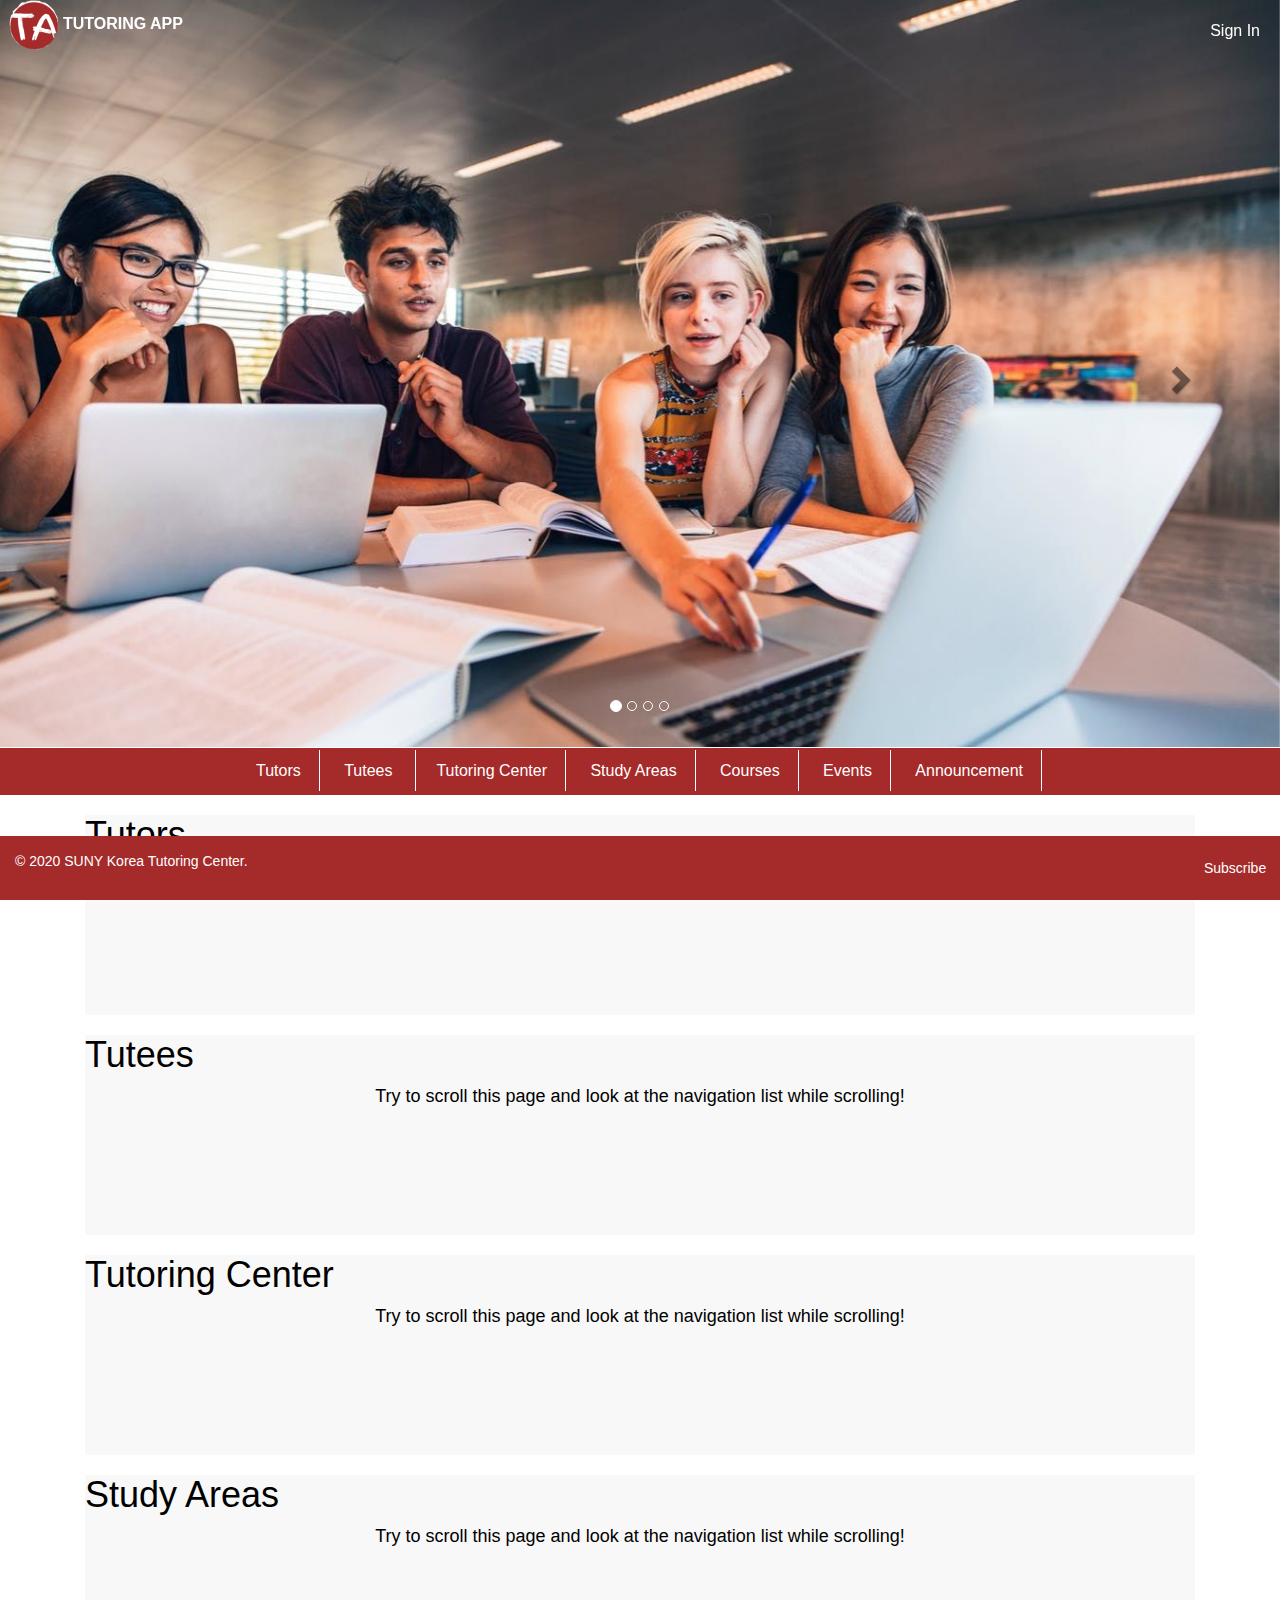
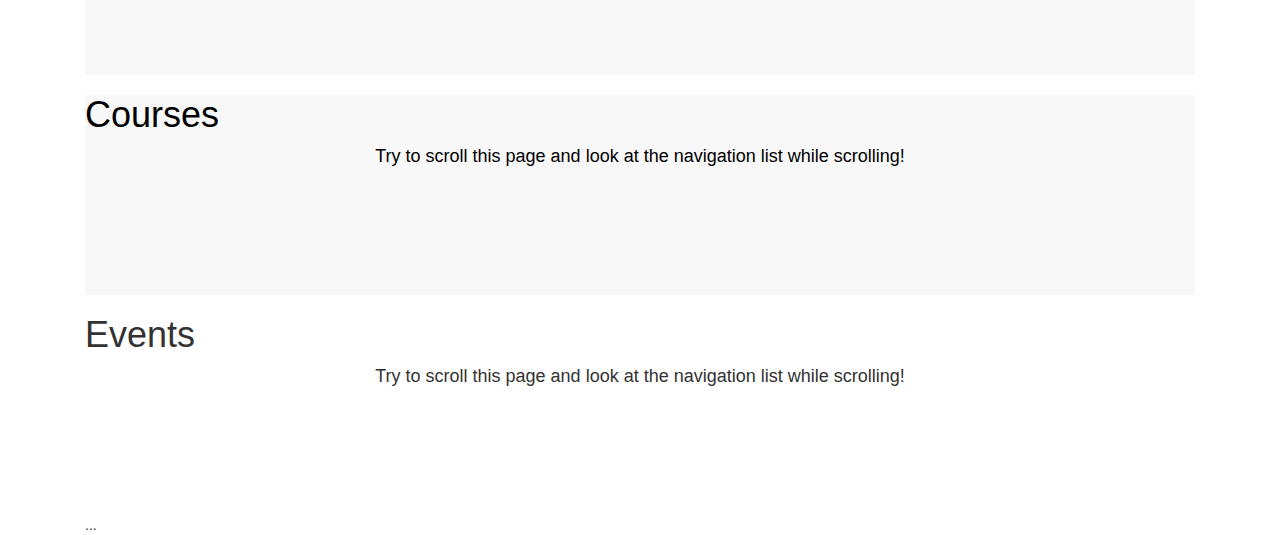
<file: User Research/Initial Prototype/index.html>
<html>

<head>

  <!-- Latest compiled and minified CSS -->
  <link rel="stylesheet" href="https://maxcdn.bootstrapcdn.com/bootstrap/3.4.1/css/bootstrap.min.css">

  <!-- jQuery library -->
  <script src="https://ajax.googleapis.com/ajax/libs/jquery/3.4.1/jquery.min.js"></script>

  <!-- Latest compiled JavaScript -->
  <script src="https://maxcdn.bootstrapcdn.com/bootstrap/3.4.1/js/bootstrap.min.js"></script>

  <link rel="stylesheet" href="index.css">


</head>
<!-- #e1b382 -->
<body style="background:white;">
<div class=container-fluid>
  <div id="myCarousel" class="carousel slide" data-ride="carousel" data-interval="5000" >
    <!-- Indicators -->
    <ol class="carousel-indicators">
      <li data-target="#myCarousel" data-slide-to="0" class="active"></li>
      <li data-target="#myCarousel" data-slide-to="1"></li>
      <li data-target="#myCarousel" data-slide-to="2"></li>
      <li data-target="#myCarousel" data-slide-to="3"></li>
    </ol>

    <!-- Wrapper for slides -->
    <div class="carousel-inner" role="listbox" style="width:100%;height:83%;" >

      <div class="item active">
        <img src="images/study2.jpg" alt="Students studying" width="100%">
      </div>

      <div class="item">
        <img src="images/study1.jpg" alt="Students studying"  width="100%">
      </div>

      <div class="item">
        <img src="images/study3.jpg" alt="Students studying"  width="100%">
      </div>

      <div class="item">
        <img src="images/study4.jpg" alt="Students studying"  width="100%">
      </div>

      <a class="left carousel-control" href="#myCarousel" role="button" data-slide="prev" style="visibility: hidden;">
        <span class="glyphicon glyphicon-chevron-left" aria-hidden="true" style="color:black;visibility:visible;" ></span>
        <span class="sr-only">Previous</span>
      </a>

      <a class="right carousel-control" href="#myCarousel" role="button" data-slide="next" style="visibility: hidden;">
        <span class="glyphicon glyphicon-chevron-right" aria-hidden="true" style="color:black;visibility:visible;" ></span>
        <span class="sr-only">Next</span>
      </a>
    </div>

</div>
</div>
    <div id="navigation">
      <a href="#" id="linkref" style="margin:5px;margin-right:0px;padding:0px;"><img src="images/log.png" width="50px" height="50px" /></a>
      <a href="#" id="linkref" style="color:white;margin:5px;margin-left:0px;font-size:16px;padding:0px;" ><b>TUTORING APP</b></a>
    <a href="sign_in.html" id="linkButton"> Sign In </a>
      </div>


    <nav class="nav" id="nav_add" data-spy="affix" data-offset-top="530">
     <a href="#tutors" id="linkref2"> Tutors</a>
    <a href="#tutees" id="linkref2"> Tutees </a>
    <a href="#tutoringCenter" id="linkref2"> Tutoring Center</a>
    <a href="study_areas" id="linkref2"> Study Areas</a>
    <a href="#courses" id="linkref2"> Courses</a>
    <a href="events" id="linkref2"> Events</a>
    <a href="announcement" id="linkref2"> Announcement</a>
      </nav>








<div name="class=container-fluid">

    <div id="container"  data-spy="scroll" data-target="#myScrollspy" data-offset="20">
      <div class="container">
        <div class="col-sm-12">
          <div id="tutors">
            <h1>Tutors</h1>
            <p>Try to scroll this page and look at the navigation list while scrolling!</p>
          </div>
          <div id="tutees">
            <h1>Tutees</h1>
            <p>Try to scroll this page and look at the navigation list while scrolling!</p>
          </div>
          <div id="tutoringCenter">
            <h1>Tutoring Center</h1>
            <p>Try to scroll this page and look at the navigation list while scrolling!</p>
          </div>
          <div id="study_areas">
            <h1>Study Areas</h1>
            <p>Try to scroll this page and look at the navigation list while scrolling!</p>
          </div>
          <div id="courses">
            <h1>Courses</h1>
            <p>Try to scroll this page and look at the navigation list while scrolling!</p>
          </div>
          <div id="events">
            <h1>Events</h1>
            <p>Try to scroll this page and look at the navigation list while scrolling!</p>
          </div>
          ...
        </div>
      </div>
    </div>





</div>

<!-- Footer -------------------------------- -->
<nav class="navbar-wrapper navbar-default navbar-fixed-bottom" >
  <div class="container-fluid" style="background-color:brown;">
    <p class="navbar-text pull-left" style="color:white;">&copy; 2020 SUNY Korea Tutoring Center.</p>
    <a href="#" class="btn navbar-btn btn-danger pull-right">Subscribe</a>
  </div>
</nav>
  </body>

  </html>
</file>
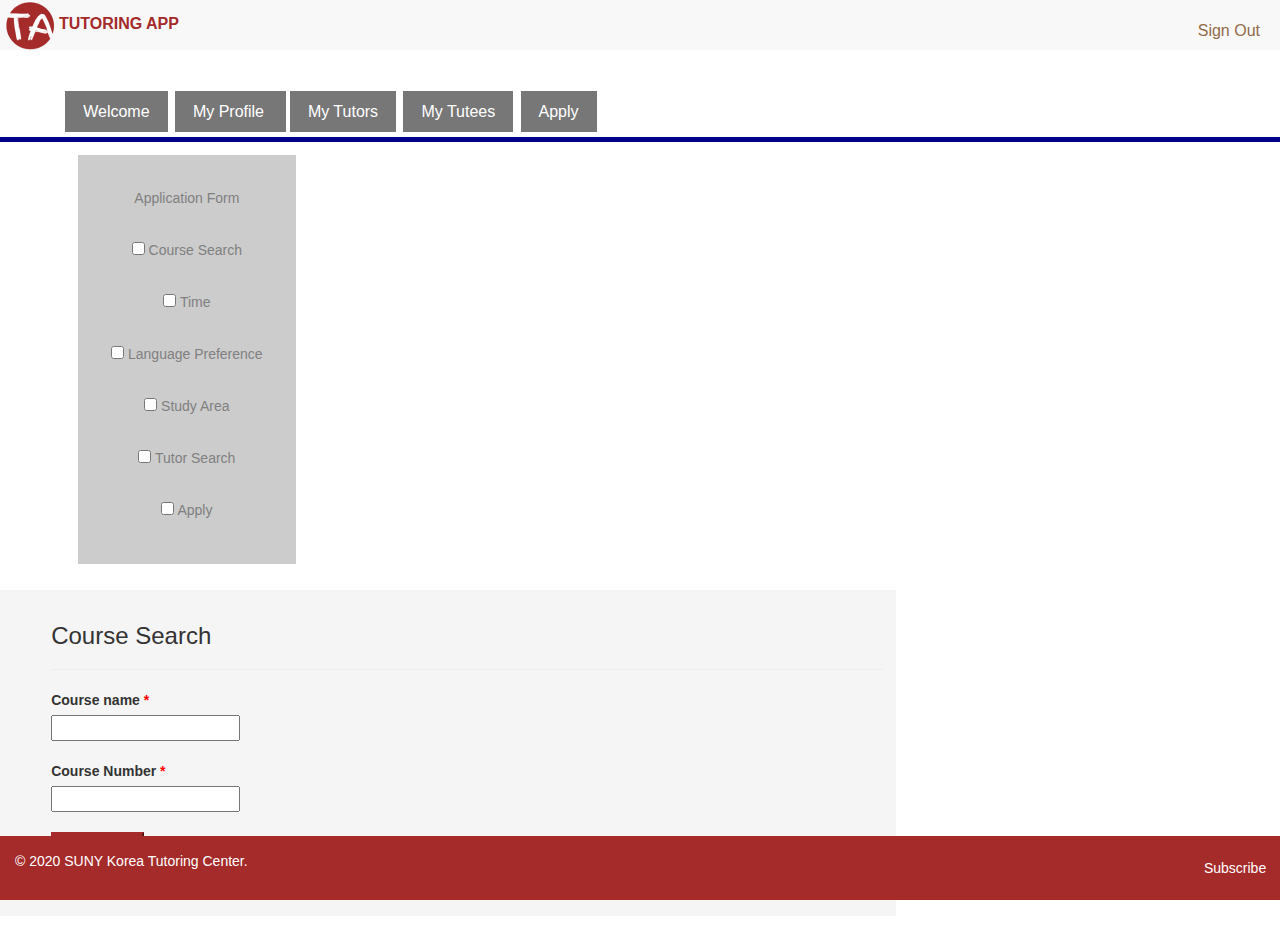
<file: User Research/Initial Prototype/Application.html>
<html>

<head>

  <!-- Latest compiled and minified CSS -->
  <link rel="stylesheet" href="https://maxcdn.bootstrapcdn.com/bootstrap/3.4.1/css/bootstrap.min.css">

  <!-- jQuery library -->
  <script src="https://ajax.googleapis.com/ajax/libs/jquery/3.4.1/jquery.min.js"></script>

  <!-- Latest compiled JavaScript -->
  <script src="https://maxcdn.bootstrapcdn.com/bootstrap/3.4.1/js/bootstrap.min.js"></script>

  <link rel="stylesheet" href="https://cdnjs.cloudflare.com/ajax/libs/font-awesome/4.7.0/css/font-awesome.min.css">

  <link rel="stylesheet" href="index.css">


</head>
<!-- #e1b382 -->
<body style="background:white;">

    <div style="border-bottom: solid 5px darkblue;padding-bottom:1%;">

    <div style="background:#F8F8F8;">
      <a href="#" id="linkref" style="margin:5px;margin-right:0px;padding:0px;"><img src="images/log.png" width="50px" height="50px" /></a>
      <a href="#" id="linkref" style="color:brown;margin:5px;margin-left:0px;font-size:16px;padding:0px;" ><b>TUTORING APP</b></a>
     <a href="sign_in.html" id="linkButton" style="color:#936A4A;" > Sign Out </a>
      </div>

      <div style="margin-top:4%;">
        <div class="nava" >

         <a href="#tutors" id="linkref4"> Welcome</a>
         <a href="#tutees" id="linkref4"> My Profile </a>
         <a href="#tutoringCenter" id="linkref4"> My Tutors</a>
         <a href="study_areas" id="linkref4"> My Tutees</a>
         <a href="#courses" id="linkref4">Apply</a>
          </div>

        </div>
</div>

<div class="content">
<div class="pane">
  <br>
  <p><a href="#courses" id="linkref3">Application Form</a></p>
  <br>
  <p><a onclick="display('1')" id="linkref3"><input type="checkbox" onclick="return false;" id="courseSearch"> Course Search</a></p>
  <br>
  <p><a onclick="display('2')" href="#courses" id="linkref3"><input type="checkbox" onclick="return false;" id="time"> Time</a></p>
  <br>
  <p><a onclick="display('3')" href="#courses" id="linkref3"><input type="checkbox" onclick="return false;" id="langPreference"> Language Preference</a></p>
  <br>
  <p><a onclick="display('4')" href="#courses" id="linkref3"><input type="checkbox" onclick="return false;" id="studyArea"> Study Area</a></p>
  <br>
  <p><a onclick="display('5')" href="#courses" id="linkref3"><input type="checkbox" onclick="return false;" id="tutorSearch"> Tutor Search</a></p>
  <br>
  <p><a onclick="display('6')" href="#courses" id="linkref3"><input type="checkbox" onclick="return false;" id="apply"> Apply</a></p>
  <br>
</div>

<div class="main" id="main_id">

  <div id="1" style="display:block;">
   <h3> Course Search</h3>
   <hr>
   <form>
   <label for="courses"> Course name <span style="color:red;">* </label>
   <br>
   <input type="text" list="courses" name="getcourse" pattern="AMS|CSE|PHY|BUS|WRT" autocomplete="off">
   <datalist id="courses" >
    <option value="AMS">
    <option value="CSE">
    <option value="PHY">
    <option value="BUS">
    <option value="WRT">
   </datalist>
   <br>
    <br>
   <label for="coursesnum"> Course Number <span style="color:red;">* </label>
   <br>
   <input list="coursesNumber"  name="courseNum" autocomplete="off">
   <datalist id="coursesNumber" >
   </datalist>
   <br> <br>
   <input type="submit" value="Continue" style="color:white;background-color:brown;padding:
                 2%;border-color:brown;" onclick="checkInput(); return false;">
      <div class="loader" id="loading" style="display:none;"></div>
   </form>
  </div>


    <div id="2" style="display:none;">
      <h3> Time</h3>
      <hr>
      <form>
        <div id="moreTime">
        <label for="times">Choose a day:<span style="color:red;"> * </label><br>
          <input type="text" list="days" name="getdays"  autocomplete="off">
          <datalist id="days" >
           <option value="Monday">
           <option value="Tuesday">
           <option value="Wednesday">
           <option value="Thursday">
           <option value="Friday">
           <option value="Saturday">
           <option value="Sunday">
          </datalist>
        <br>
        <br>
        <label for="start"> Start time: <span style="color:red;">* </label>
        <br>
        <input type="time" id="startTime" name="startTime"><br><br>
        <label for="end"> End time: <span style="color:red;">* </label>
        <br>
        <input type="time" id="endTime" name="endTime"><br><br>
       <button onclick="addTime(); return false;" id="timeButton"
             style="color:white;background-color:brown;padding:
                     2%;border-color:brown;"> <span class="glyphicon glyphicon-plus"></span>Add Time </button><br><br>

      <button onclick="checkInput_2(); return false;"
                           style="color:white;background-color:brown;padding:
                                   2%;border-color:brown;">Continue</button>
        <br><div id="10"></div>
      </div>
        <div class="loader" id="loading_2" style="display:none;"></div>
       </form>






    </div>
    <div id="3" style="display:none;">
      <h3> Language Preference</h3>
      <hr>
      <form>
        <label for="languages">Primary Language Preference: </label><br>
          <input type="text" list="lang" name="getlangs"  autocomplete="off">
          <datalist id="lang" >
           <option value="English">
           <option value="Spanish">
           <option value="French">
           <option value="Chinese">
           <option value="Japanese">
           <option value="Korean">
           <option value="Italian">
          </datalist>
        <br><br>
        <label for="languages">Secondary Language Preference: </label><br>
          <input type="text" list="lang" name="getlangs"  autocomplete="off">
          <datalist id="lang" >
           <option value="English">
           <option value="Spanish">
           <option value="French">
           <option value="Chinese">
           <option value="Japanese">
           <option value="Korean">
           <option value="Italian">
          </datalist>
        <br><br>
        <button onclick="checkInput_3(); return false;"
              style="color:white;background-color:brown;padding:
                      2%;border-color:brown;">Continue</button>
        <div class="loader" id="loading_3" style="display:none;"></div>
     </form>
   </div>



   <div id="4" style="display:none;">
     <h3>Study Area</h3>
     <hr>
     <form>
       <label for="places">Choose a study area:</label><br>
         <input type="text" list="area" name="getstudyarea"  autocomplete="off">
         <datalist id="area" >
          <option value="Library">
          <option value="Student Lounge">
          <option value="Coffee Shop">
          <option value="Park">
          <option value="My room">
         </datalist>
      <br><br>
     <button onclick="checkInput_4(); return false;"
           style="color:white;background-color:brown;padding:
                   2%;border-color:brown;">Continue</button>
     <div class="loader" id="loading_4" style="display:none;"></div>
     </form>
   </div>



   <div id="5" style="display:none;">
     <h3>Tutor Search</h3>
     <hr>
     <h4> List of tutors that match your preference </h4>
     <button onclick="checkInput_5(); return false;"
           style="color:white;background-color:brown;padding:
                   2%;border-color:brown;">Continue</button>
     <div class="loader" id="loading_5" style="display:none;"></div>
   </div>

   <div id="6" style="display:none;">
     <h3>Apply</h3>
     <hr>
     <button onclick="checkInput_6(); return false;"
           style="color:white;background-color:brown;padding:
                   2%;border-color:brown;">Continue</button>
     <div class="loader" id="loading_6" style="display:none;"></div>
   </div>


 


</div>
</div>










  <!-- Footer -------------------------------- -->
  <nav class="navbar-wrapper navbar-default navbar-fixed-bottom" >
    <div class="container-fluid" style="background-color:brown;">
      <p class="navbar-text pull-left" style="color:white;">&copy; 2020 SUNY Korea Tutoring Center.</p>
      <a href="#" class="btn navbar-btn btn-danger pull-right">Subscribe</a>
    </div>
  </nav>

<script src="index.js"></script>
</body>

</html>
</file>
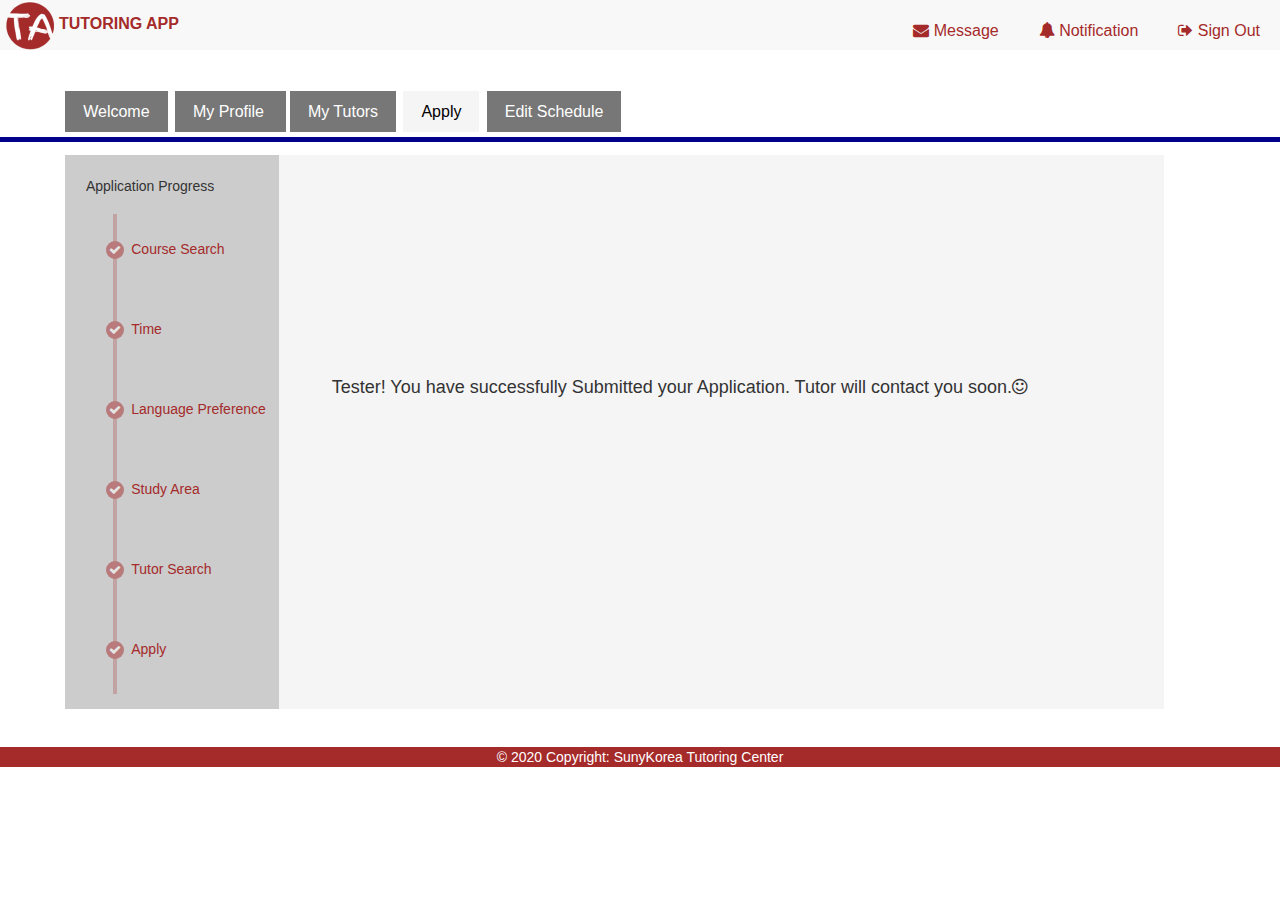
<file: User Research/Initial Prototype/Application_submitted.html>
<html>

<head>

<!-- Latest compiled and minified CSS -->
<link rel="stylesheet" href="https://maxcdn.bootstrapcdn.com/bootstrap/3.4.1/css/bootstrap.min.css">

<!-- jQuery library -->
<script src="https://ajax.googleapis.com/ajax/libs/jquery/3.4.1/jquery.min.js"></script>

<!-- Latest compiled JavaScript -->
<script src="https://maxcdn.bootstrapcdn.com/bootstrap/3.4.1/js/bootstrap.min.js"></script>

<link rel="stylesheet" href="https://cdnjs.cloudflare.com/ajax/libs/font-awesome/4.7.0/css/font-awesome.min.css">

<link rel="stylesheet" href="index.css">
<style>


  ul li:nth-child(1) .fa,
  ul li:nth-child(2) .fa,
  ul li:nth-child(3) .fa,
  ul li:nth-child(4) .fa,
  ul li:nth-child(5) .fa,
  ul li:nth-child(6) .fa{
    background-color:brown;
    color:white;
    opacity:0.5;
  }

  ul li:nth-child(1) .fa::after,
  ul li:nth-child(2) .fa::after,
  ul li:nth-child(3) .fa::after,
  ul li:nth-child(4) .fa::after,
  ul li:nth-child(5) .fa::after,
  ul li:nth-child(6) .fa::after{
    background-color:brown;
    opacity:0.5;
  }
  </style>

</head>
<!-- #e1b382 -->
<body style="background:white;">

<div style="border-bottom: solid 5px darkblue;padding-bottom:1%;">

<div style="background:#F8F8F8;">
<a href="#" id="linkref" style="margin:5px;margin-right:0px;padding:0px;"><img src="images/log.png" width="50px" height="50px" /></a>
<a href="#" id="linkref" style="color:brown;margin:5px;margin-left:0px;font-size:16px;padding:0px;" ><b>TUTORING APP</b></a>
<a href="index.html" id="linkButton" style="color:brown;" > <i class="fa fa-sign-out" aria-hidden="true"></i> Sign Out </a>
<a href="sign_in.html" id="linkButton" style="color:brown;" > <i class="fa fa-bell" aria-hidden="true"></i> Notification </a>
<a href="sign_in.html" id="linkButton" style="color:brown;" > <i class="fa fa-envelope" aria-hidden="true"></i> Message </a>
</div>

<div style="margin-top:4%;">
<div class="nava" >

<a href="#tutors" id="linkref4"> Welcome</a>
<a href="#tutees" id="linkref4"> My Profile </a>
<a href="#tutoringCenter" id="linkref4"> My Tutors</a>
<a href="#courses" id="linkref4" style="background-color:#f5f5f5;color:black;">Apply</a>
<a href="Edit_schedule.html" id="linkref4">Edit Schedule</a>
</div>

</div>
</div>

<div class="row">
<div class="pane">
<h5 style="margin-left:20px;">Application Progress</h5>
<ul>
<li>
<i class="fa fa-check" aria-hidden="true"></i>
<a style="color:brown;" id="linkref3">Course Search</a>
</li>

<li>
<i class="fa fa-check" aria-hidden="true"></i>
<a id="linkref3" style="color:brown;">Time</a>
</li>

<li>
<i class="fa fa-check" aria-hidden="true"></i>
<a id="linkref3" style="color:brown;">Language Preference</a>
</li>

<li>
<i class="fa fa-check" aria-hidden="true"></i>
<a id="linkref3" style="color:brown;">Study Area</a>
</li>

<li>
<i class="fa fa-check" aria-hidden="true"></i>
<a id="linkref3" style="color:brown;">Tutor Search</a>
</li>

<li>
<i class="fa fa-check" aria-hidden="true"></i>
<a id="linkref3" style="color:brown;">Apply</a>
</li>
</ul>
</div>

<div class="main" id="main_id">
<div id="7">
  <h4 style="padding:200px 0 200px;">Tester! You have successfully Submitted your Application.
    Tutor will contact you soon.<i class="fa fa-smile-o" aria-hidden="true" ></i></h4>

</div>
</div>
</div>


<!-- Footer -->
<footer class="page-footer font-small blue" style="background-color:brown;color:white;margin-top:2%;">
<div class="footer-copyright text-center py-3">© 2020 Copyright: SunyKorea Tutoring Center
</div>
</footer>


</body>
</html>
</file>
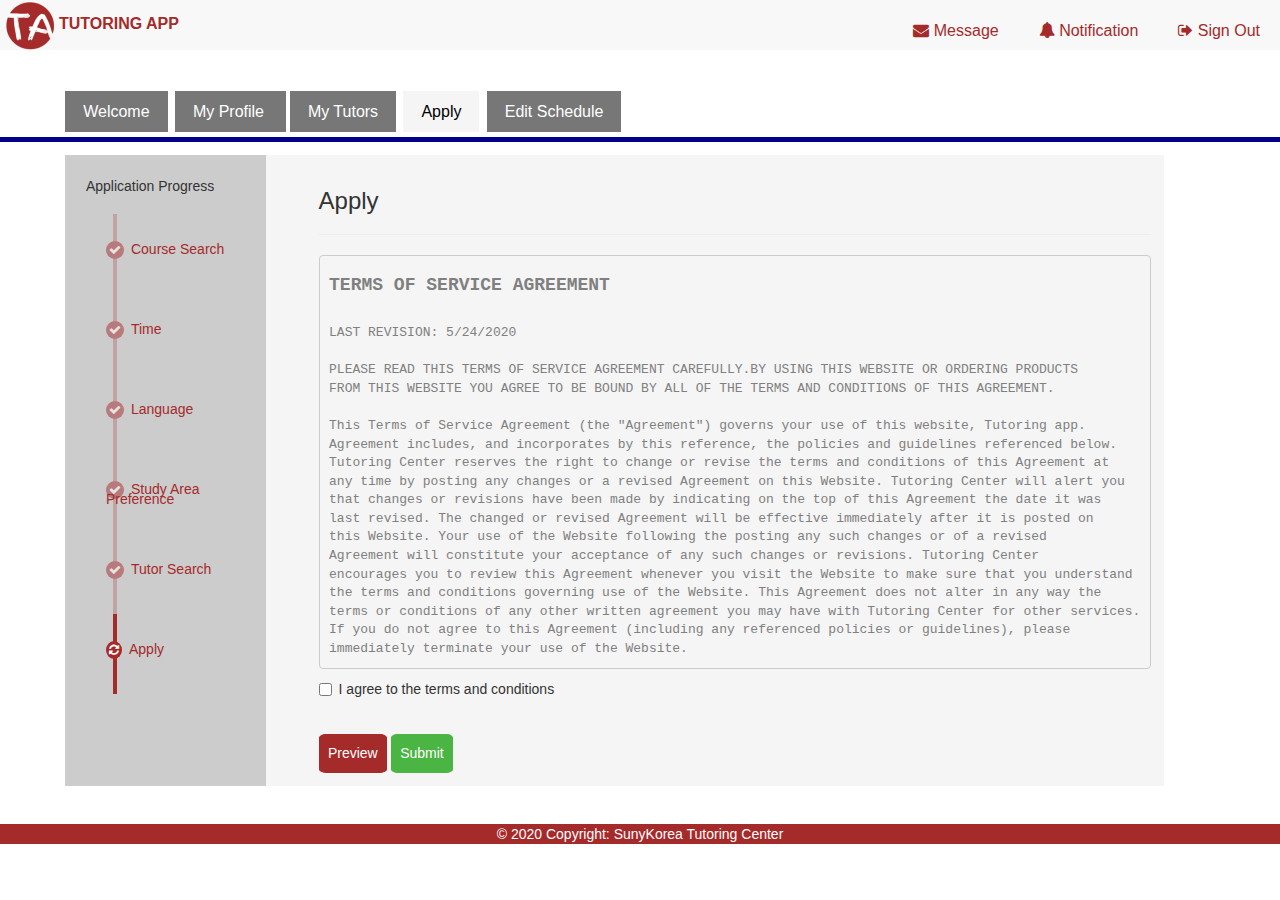
<file: User Research/Initial Prototype/apply.html>
<html>

<head>

<!-- Latest compiled and minified CSS -->
<link rel="stylesheet" href="https://maxcdn.bootstrapcdn.com/bootstrap/3.4.1/css/bootstrap.min.css">

<!-- jQuery library -->
<script src="https://ajax.googleapis.com/ajax/libs/jquery/3.4.1/jquery.min.js"></script>

<!-- Latest compiled JavaScript -->
<script src="https://maxcdn.bootstrapcdn.com/bootstrap/3.4.1/js/bootstrap.min.js"></script>

<link rel="stylesheet" href="https://cdnjs.cloudflare.com/ajax/libs/font-awesome/4.7.0/css/font-awesome.min.css">

<link rel="stylesheet" href="index.css">
<style>

  ul li:nth-child(6) .fa{
    background-color:brown;
    color:white;

  }

  ul li:nth-child(6) .fa::after{
    background-color:brown;
  }

  ul li:nth-child(1) .fa,
  ul li:nth-child(2) .fa,
  ul li:nth-child(3) .fa,
  ul li:nth-child(4) .fa,
  ul li:nth-child(5) .fa{
    background-color:brown;
    color:white;
    opacity:0.5;
  }

  ul li:nth-child(1) .fa::after,
  ul li:nth-child(2) .fa::after,
  ul li:nth-child(3) .fa::after,
  ul li:nth-child(4) .fa::after,
  ul li:nth-child(5) .fa::after{
    background-color:brown;
    opacity:0.5;
  }
  </style>

</head>
<!-- #e1b382 -->
<body style="background:white;">

<div style="border-bottom: solid 5px darkblue;padding-bottom:1%;">

<div style="background:#F8F8F8;">
<a href="#" id="linkref" style="margin:5px;margin-right:0px;padding:0px;"><img src="images/log.png" width="50px" height="50px" /></a>
<a href="#" id="linkref" style="color:brown;margin:5px;margin-left:0px;font-size:16px;padding:0px;" ><b>TUTORING APP</b></a>
<a href="sign_in.html" id="linkButton" style="color:brown;" > <i class="fa fa-sign-out" aria-hidden="true"></i> Sign Out </a>
<a href="sign_in.html" id="linkButton" style="color:brown;" > <i class="fa fa-bell" aria-hidden="true"></i> Notification </a>
<a href="sign_in.html" id="linkButton" style="color:brown;" > <i class="fa fa-envelope" aria-hidden="true"></i> Message </a>
</div>

<div style="margin-top:4%;">
<div class="nava" >

<a href="#tutors" id="linkref4"> Welcome</a>
<a href="#tutees" id="linkref4"> My Profile </a>
<a href="#tutoringCenter" id="linkref4"> My Tutors</a>
<a href="#courses" id="linkref4" style="background-color:#f5f5f5;color:black;">Apply</a>
<a href="#courses" id="linkref4">Edit Schedule</a>
</div>

</div>
</div>

<div class="row">
<div class="pane">
<h5 style="margin-left:20px;">Application Progress</h5>
<ul>
<li>
<i class="fa fa-check" aria-hidden="true"></i>
<a href="course_search.html" style="color:brown;" id="linkref3">Course Search</a>
</li>

<li>
<i class="fa fa-check" aria-hidden="true"></i>
<a href="time.html" id="linkref3" style="color:brown;">Time</a>
</li>

<li>
<i class="fa fa-check" aria-hidden="true"></i>
<a href="language.html" id="linkref3" style="color:brown;">Language Preference</a>
</li>

<li>
<i class="fa fa-check" aria-hidden="true"></i>
<a href="study_area.html" id="linkref3" style="color:brown;">Study Area</a>
</li>

<li>
<i class="fa fa-check" aria-hidden="true"></i>
<a href="tutor_search.html" id="linkref3" style="color:brown;">Tutor Search</a>
</li>

<li>
<i class="fa fa-refresh" aria-hidden="true"></i>
<a href="apply.html" id="linkref3" style="color:brown;">Apply</a>
</li>
</ul>
</div>

<div class="main" id="main_id">
<div id="6">
  <h3>Apply</h3>
  <hr>
  <div class="pages" >
    <pre style="color:gray;"><h4><b>TERMS OF SERVICE AGREEMENT</b></h4>
LAST REVISION: 5/24/2020

PLEASE READ THIS TERMS OF SERVICE AGREEMENT CAREFULLY.BY USING THIS WEBSITE OR ORDERING PRODUCTS
FROM THIS WEBSITE YOU AGREE TO BE BOUND BY ALL OF THE TERMS AND CONDITIONS OF THIS AGREEMENT.

This Terms of Service Agreement (the "Agreement") governs your use of this website, Tutoring app.
Agreement includes, and incorporates by this reference, the policies and guidelines referenced below.
Tutoring Center reserves the right to change or revise the terms and conditions of this Agreement at
any time by posting any changes or a revised Agreement on this Website. Tutoring Center will alert you
that changes or revisions have been made by indicating on the top of this Agreement the date it was
last revised. The changed or revised Agreement will be effective immediately after it is posted on
this Website. Your use of the Website following the posting any such changes or of a revised
Agreement will constitute your acceptance of any such changes or revisions. Tutoring Center
encourages you to review this Agreement whenever you visit the Website to make sure that you understand
the terms and conditions governing use of the Website. This Agreement does not alter in any way the
terms or conditions of any other written agreement you may have with Tutoring Center for other services.
If you do not agree to this Agreement (including any referenced policies or guidelines), please
immediately terminate your use of the Website.
</pre>
<div class="form-group">
  <div class="col-sm-offset-0 col-sm-0">
    <div class="checkbox">
      <label><input type="checkbox">I agree to the terms and conditions</label>
    </div>
  </div>
</div>
<br>
    <input type="submit" value="Preview" class="btn" onclick="preview(); return false;">

    <input type="submit" value="Submit" class="btn" style="background-color:#4BB543;border-color:#4BB543;" onclick="submitApplication(); return false;">
    <div class="loader" id="loading_6" style="display:none;"></div>
  </div>
</div>
</div>

<div class="application" style="background-color:pink;display:none;">
<div  style="background-color:#f5f5f5;">
<img src="images/log.png" width="50px" height="50px" />
<br>
<h2 style="text-align:center;"> Tutee Application </h2>
<hr>
<h3> Personal info </h3>
<h4> Name:<span style="background-color:white;color:brown;">Tester</span> </h4>
<h4> Grade:<span style="background-color:white;color:brown;">Junior</span> </h4>
<hr>
<h3> Preferred Session Schedule </h3>
<h4>Course:<span style="background-color:white;color:brown;" id='course_display'> </span> </h4>
<h4>Time:<span style="background-color:white;color:brown;" id='time_display'> </span> </h4>
<h4>Language Preference:<span id='lang_display' style="background-color:white;color:brown;"> </span> </h4>
<h4>Study Area: <span id='area_display' style="background-color:white;color:brown;"> </span> </h4>
<hr>
</div>
    </div>
  <script src="index.js"></script>

</div>

<!-- Footer -->
<footer class="page-footer font-small blue" style="background-color:brown;color:white;margin-top:2%;">
<div class="footer-copyright text-center py-3">© 2020 Copyright: SunyKorea Tutoring Center
</div>
</footer>


</body>
</html>
</file>
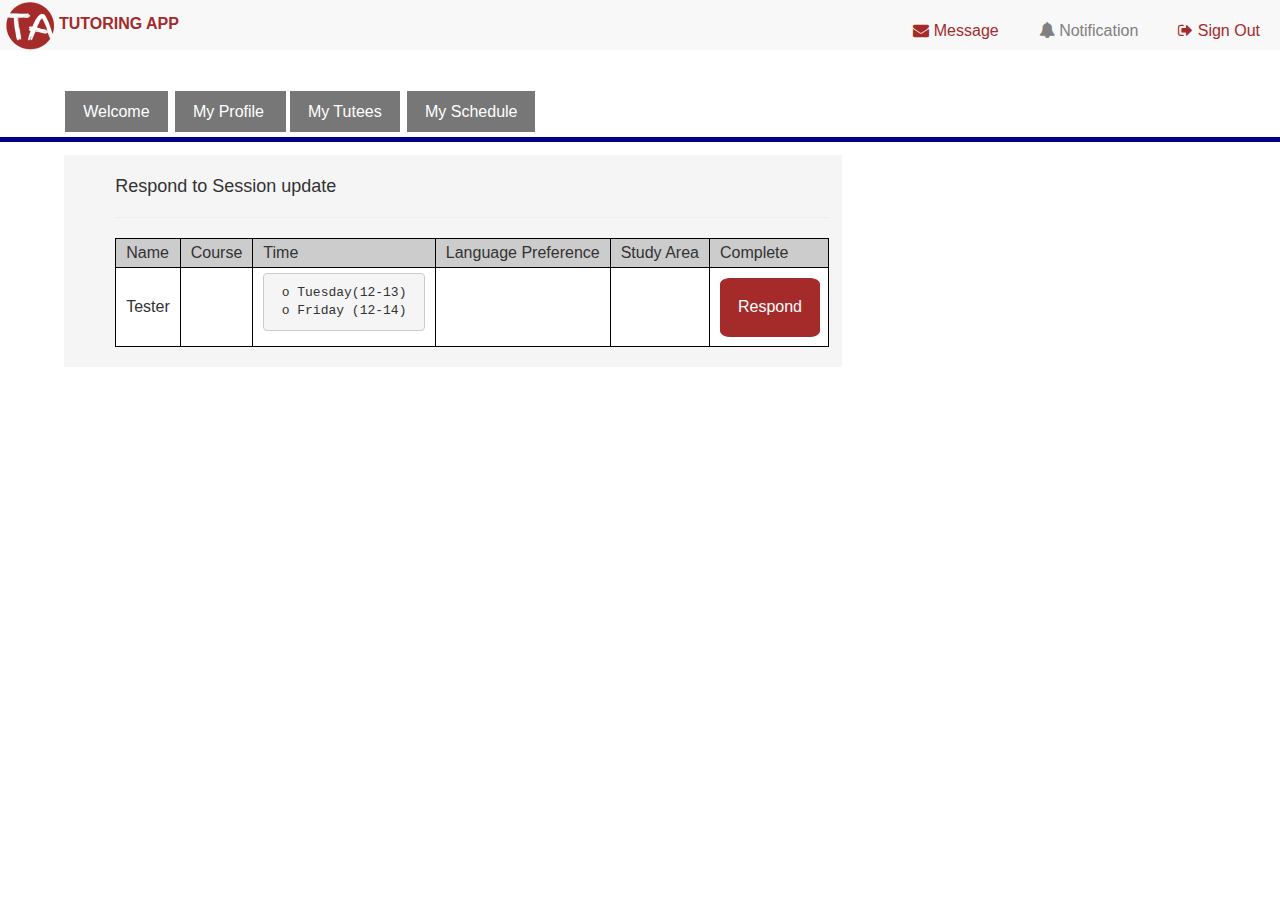
<file: User Research/Initial Prototype/Approve_schdule_change.html>
<html>

<head>

<!-- Latest compiled and minified CSS -->
<link rel="stylesheet" href="https://maxcdn.bootstrapcdn.com/bootstrap/3.4.1/css/bootstrap.min.css">

<!-- jQuery library -->
<script src="https://ajax.googleapis.com/ajax/libs/jquery/3.4.1/jquery.min.js"></script>

<!-- Latest compiled JavaScript -->
<script src="https://maxcdn.bootstrapcdn.com/bootstrap/3.4.1/js/bootstrap.min.js"></script>

<link rel="stylesheet" href="https://cdnjs.cloudflare.com/ajax/libs/font-awesome/4.7.0/css/font-awesome.min.css">

<link rel="stylesheet" href="index.css">


</head>
<!-- #e1b382 -->
<body style="background:white;">

<div style="border-bottom: solid 5px darkblue;padding-bottom:1%;">

<div style="background:#F8F8F8;">
<a href="#" id="linkref" style="margin:5px;margin-right:0px;padding:0px;"><img src="images/log.png" width="50px" height="50px" /></a>
<a href="#" id="linkref" style="color:brown;margin:5px;margin-left:0px;font-size:16px;padding:0px;" ><b>TUTORING APP</b></a>
<a href="index.html" id="linkButton" style="color:brown;" > <i class="fa fa-sign-out" aria-hidden="true"></i> Sign Out </a>
<a href="sign_in.html" id="linkButton" style="color:gray;" > <i class="fa fa-bell" aria-hidden="true"></i> Notification </a>
<a href="sign_in.html" id="linkButton" style="color:brown;" > <i class="fa fa-envelope" aria-hidden="true"></i> Message </a>
</div>

<div style="margin-top:4%;">
<div class="nava" >

<a href="#tutors" id="linkref4"> Welcome</a>
<a href="#tutees" id="linkref4"> My Profile </a>
<a href="#tutoringCenter" id="linkref4"> My Tutees</a>
<a href="#courses" id="linkref4">My Schedule</a>
</div>

</div>
</div>
<div class="main" style="margin-left:5%;width:auto;">
  <h4> Respond to Session update </h4>
  <hr>
  <table style="width:100%;margin-bottom:1%;background-color:white;">
    <tr>
      <th>Name</th>
      <th>Course</th>
      <th>Time</th>
      <th>Language Preference</th>
      <th>Study Area</th>
      <th>Complete</th>
    </tr>
    <tr>
      <td> Tester </td>
      <td> <span id="course_approve"></span></td>
      <td> <pre>
o Tuesday(12-13)
 o Friday (12-14) </pre></td>
      <td>
        <span style="padding:10px;" id="lang_approve"></span>
      </td>
      <td>
       <span style="padding:10px;" id="area_approve"></span>
      </td>
      <td>
        <div class="btn dropdown" >
          <button class="dropbtn">Respond</button>
          <div class="dropdown-content" style="margin-top:0px;margin-left:0px;padding:0px;">
            <a onclick="confirm()" >Confirm</a>
            <a onclick="delete()" >Deny</a>
          </div>
        </div></td>
      </tr>

      </table>


</div><!-- Footer -->
<script>
  var course_2 = document.getElementById("course_approve");
  var lang = document.getElementById("lang_approve");
  var area = document.getElementById("area_approve");

  var initial_lang = localStorage.getItem("primary_preference_language");
  var updated_lang = localStorage.getItem("updated_language");

  var initial_area = localStorage.getItem("area");
  var updated_area = localStorage.getItem("updated_area");

  course_2.innerHTML = localStorage.getItem("course");
  lang.innerHTML = updated_lang;
  area.innerHTML = updated_area;

  if(initial_lang != updated_lang){
    lang.style.backgroundColor = 'pink';
  }
  if(initial_area != updated_area){
    area.style.backgroundColor = 'pink';
  }

</script>

</body>
</html>
</file>
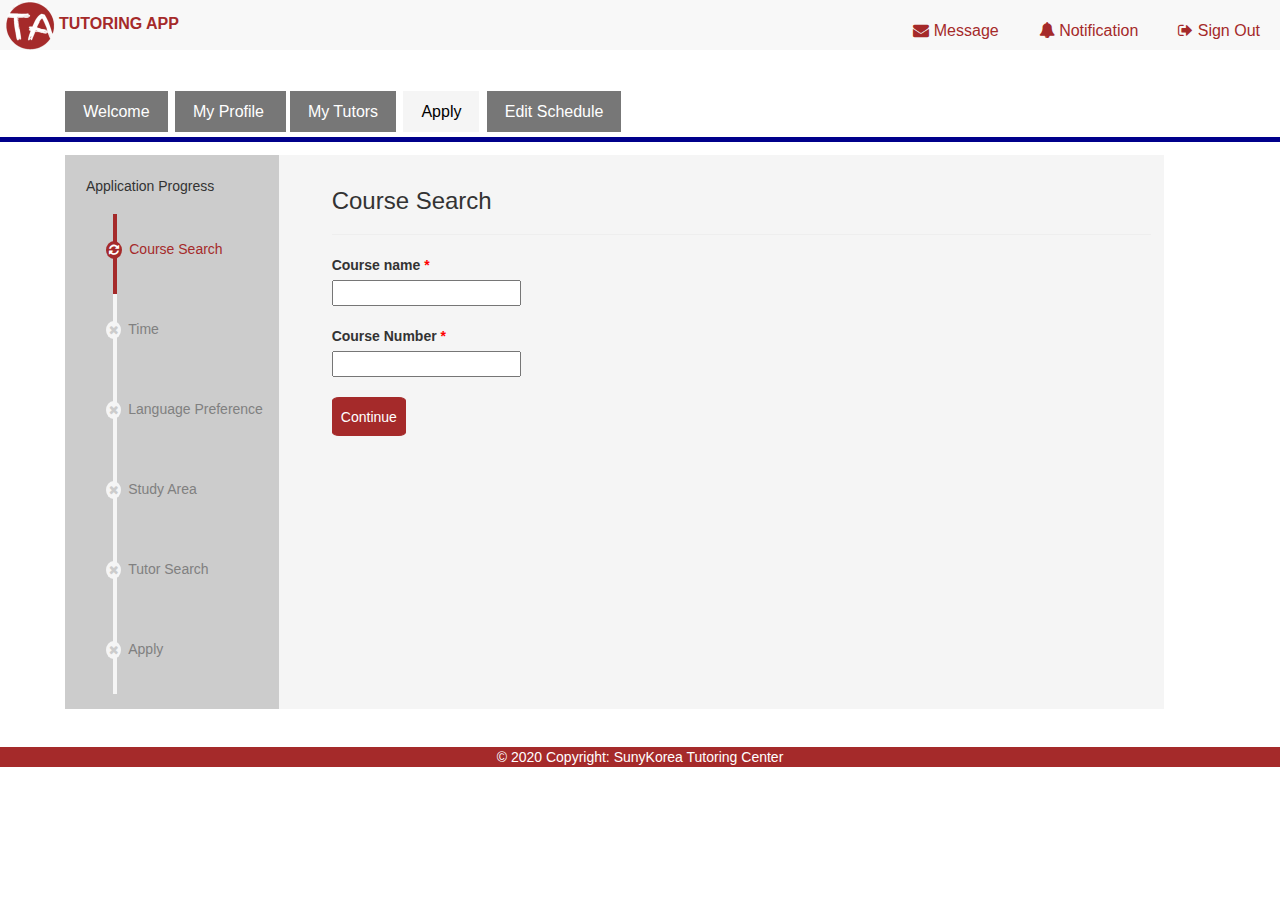
<file: User Research/Initial Prototype/course_search.html>
<html>

<head>

<!-- Latest compiled and minified CSS -->
<link rel="stylesheet" href="https://maxcdn.bootstrapcdn.com/bootstrap/3.4.1/css/bootstrap.min.css">

<!-- jQuery library -->
<script src="https://ajax.googleapis.com/ajax/libs/jquery/3.4.1/jquery.min.js"></script>

<!-- Latest compiled JavaScript -->
<script src="https://maxcdn.bootstrapcdn.com/bootstrap/3.4.1/js/bootstrap.min.js"></script>

<link rel="stylesheet" href="https://cdnjs.cloudflare.com/ajax/libs/font-awesome/4.7.0/css/font-awesome.min.css">

<link rel="stylesheet" href="index.css">

<style>
  ul li:nth-child(1) .fa{
    background-color:brown;
    color:white;
  }

  ul li:nth-child(1) .fa::after{
    background-color:brown;
  }
  </style>

</head>
<!-- #e1b382 -->
<body>

<div style="border-bottom: solid 5px darkblue;padding-bottom:1%;">

<div style="background:#F8F8F8;">
<a href="#" id="linkref" style="margin:5px;margin-right:0px;padding:0px;"><img src="images/log.png" width="50px" height="50px" /></a>
<a href="#" id="linkref" style="color:brown;margin:5px;margin-left:0px;font-size:16px;padding:0px;" ><b>TUTORING APP</b></a>
<a href="sign_in.html" id="linkButton" style="color:brown;" > <i class="fa fa-sign-out" aria-hidden="true"></i> Sign Out </a>
<a href="sign_in.html" id="linkButton" style="color:brown;" > <i class="fa fa-bell" aria-hidden="true"></i> Notification </a>
<a href="sign_in.html" id="linkButton" style="color:brown;" > <i class="fa fa-envelope" aria-hidden="true"></i> Message </a>
</div>

<div style="margin-top:4%;">
<div class="nava" >

<a href="welcome.html" id="linkref4"> Welcome</a>
<a href="#" id="linkref4"> My Profile </a>
<a href="#" id="linkref4"> My Tutors</a>
<a href="course_search.html" id="linkref4" style="background-color:#f5f5f5;color:black;">Apply</a>
<a href="Edit_schedule.html" id="linkref4">Edit Schedule</a>
</div>

</div>
</div>

<div class="row">
<div class="pane">
<h5 style="margin-left:20px;">Application Progress</h5>
<ul>
<li>
<i class="fa fa-refresh" aria-hidden="true"></i>
<a href="course_search.html" id="linkref3" style="color:brown;" >Course Search</a>
</li>

<li>
<i class="fa fa-times" aria-hidden="true"></i>
<a  href="#" id="linkref3">Time</a>
</li>

<li>
<i class="fa fa-times" aria-hidden="true"></i>
<a  href="#" id="linkref3" >Language Preference</a>
</li>

<li>
<i class="fa fa-times" aria-hidden="true"></i>
<a href="#" id="linkref3" >Study Area</a>
</li>

<li>
<i class="fa fa-times" aria-hidden="true"></i>
<a href="#" id="linkref3" >Tutor Search</a>
</li>

<li>
<i class="fa fa-times"  aria-hidden="true"></i>
<a href="#" id="linkref3">Apply</a>
</li>
</ul>
</div>

<div class="main" id="main_id">
<div id="1">
<h3> Course Search</h3>
<hr>
<div class="pages">
<form>
<label for="courses"> Course name <span style="color:red;">* </label>
<br>
<input type="text" list="courses" name="getcourse" pattern="AMS|CSE|PHY|BUS|WRT" autocomplete="off">
<datalist id="courses" >
<option value="AMS">
<option value="CSE">
<option value="PHY">
<option value="BUS">
<option value="WRT">
</datalist>
<br>
<br>
<label for="coursesnum"> Course Number <span style="color:red;">* </label>
<br>
<input list="coursesNumber"  name="courseNum" autocomplete="off">
<datalist id="coursesNumber">
</datalist>
<br> <br>
<input type="button" value="Continue" class="btn" onclick="checkInput('1'); return false;">
<div class="loader" id="loading" style="display:none;"></div>
</form>
</div>
</div>
</div>

<script src="index.js"></script>
</div>

<!-- Footer -->
<footer class="page-footer font-small blue" style="background-color:brown;color:white;margin-top:2%;">
<div class="footer-copyright text-center py-3">© 2020 Copyright: SunyKorea Tutoring Center
</div>
</footer>
</body>
</html>
</file>
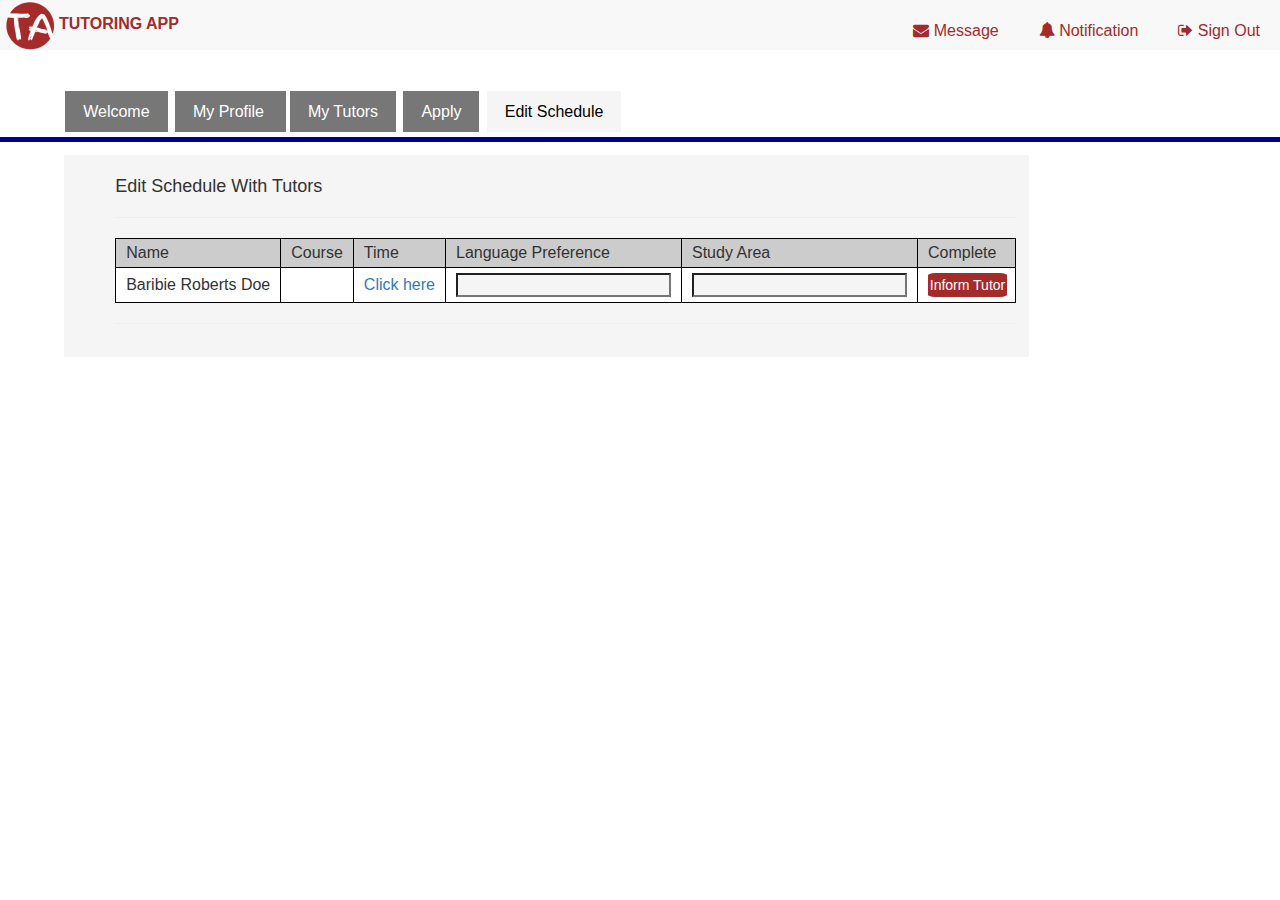
<file: User Research/Initial Prototype/Edit_schedule.html>
<html>

<head>

<!-- Latest compiled and minified CSS -->
<link rel="stylesheet" href="https://maxcdn.bootstrapcdn.com/bootstrap/3.4.1/css/bootstrap.min.css">

<!-- jQuery library -->
<script src="https://ajax.googleapis.com/ajax/libs/jquery/3.4.1/jquery.min.js"></script>

<!-- Latest compiled JavaScript -->
<script src="https://maxcdn.bootstrapcdn.com/bootstrap/3.4.1/js/bootstrap.min.js"></script>

<link rel="stylesheet" href="https://cdnjs.cloudflare.com/ajax/libs/font-awesome/4.7.0/css/font-awesome.min.css">

<link rel="stylesheet" href="index.css">




</head>
<!-- #e1b382 -->
<body style="background:white;">

<div style="border-bottom: solid 5px darkblue;padding-bottom:1%;">

<div style="background:#F8F8F8;">
<a href="#" id="linkref" style="margin:5px;margin-right:0px;padding:0px;"><img src="images/log.png" width="50px" height="50px" /></a>
<a href="#" id="linkref" style="color:brown;margin:5px;margin-left:0px;font-size:16px;padding:0px;" ><b>TUTORING APP</b></a>
<a href="sign_in.html" id="linkButton" style="color:brown;" > <i class="fa fa-sign-out" aria-hidden="true"></i> Sign Out </a>
<a href="sign_in.html" id="linkButton" style="color:brown;" > <i class="fa fa-bell" aria-hidden="true"></i> Notification </a>
<a href="sign_in.html" id="linkButton" style="color:brown;" > <i class="fa fa-envelope" aria-hidden="true"></i> Message </a>
</div>

<div style="margin-top:4%;">
<div class="nava" >

<a href="#tutors" id="linkref4"> Welcome</a>
<a href="#tutees" id="linkref4"> My Profile </a>
<a href="#tutoringCenter" id="linkref4"> My Tutors</a>
<a href="#courses" id="linkref4">Apply</a>
<a href="#courses" id="linkref4" style="background-color:#f5f5f5;color:black;">Edit Schedule</a>
</div>
</div>
</div>

<div class="main" style="margin-left:5%;width:auto;">
  <h4> Edit Schedule With Tutors </h4>
  <hr>
  <table style="width:100%;margin-bottom:1%;background-color:white;">
    <tr>
      <th>Name</th>
      <th>Course</th>
      <th>Time</th>
      <th>Language Preference
      <th>Study Area</th>
      <th>Complete</th>
    </tr>
    <tr>
      <td> Baribie Roberts Doe </td>
      <td> <span id="course_approve"></span></td>
      <td> <a onclick="document.getElementById('weekly-schedule').style.display = 'block';
                       document.getElementById('indicator').style.display = 'block';">Click here</a> </td>
      <td>
        <input style="background-color:#f5f5f5;" type="text" list="lang-selected" name="getlangsFromTutor"  autocomplete="off">
        <datalist id="lang-selected">
          <option value="English">
            <option value="Spanish">
              <option value="French">
                      </datalist>
      </td>
      <td>
        <input style="background-color:#f5f5f5;" type="text" list="place-selected" name="getplaceFromTutor"  autocomplete="off">
        <datalist id="place-selected">
          <option value="Library">
            <option value="Study Room">
              <option value="Coffee Shop">
                      </datalist></td>
      <td> <button onclick="updateSchedule(); return false;"
        class='btn'>Inform Tutor</button> </td>
      </tr>

      </table>
      <hr>
      <div id="weekly-schedule" style="display:none;">
      <table id="time_table">
        <tr>
          <th></th>
          <th>Monday</th>
          <th>Tuesday</th>
          <th>Wednesday</th>
          <th>Thursday</th>
          <th>Friday</th>
        </tr>
        <tr>
          <th>9:00 - 10:00</th>
          <td></td>
          <td></td>
          <td style="background-color:yellow;">Available</td>
          <td></td>
          <td></td>

        </tr>
        <tr>
          <th>10:00 - 11:00</th>
          <td></td>
          <td></td>
          <td style="background-color:yellow;">Available</td>
          <td></td>
          <td></td>

        </tr>
        <tr>
          <th>11:00 - 12:00</th>
          <td></td>
          <td></td>
          <td style="background-color:yellow;">Available</td>
          <td></td>
          <td></td>

        </tr>
        <tr>
          <th>12:00 - 13:00</th>
          <td></td>
          <td style="background-color:pink;">My_Session</td>
          <td></td>
          <td></td>
          <td style="background-color:pink;">My_Session</td>

        </tr>
        <tr>
          <th>13:00 - 14:00</th>
          <td></td>
          <td style="background-color:yellow;"> Available</td>
          <td></td>
          <td></td>
          <td style="background-color:pink;">My_Session</td>

        </tr>
        <tr>
          <th>14:00 - 15:00</th>
          <td></td>
          <td style="background-color:yellow;">Available</td>
          <td></td>
          <td></td>
          <td style="background-color:yellow;">Available</td>

        </tr>
        <tr>
          <th>15:00 - 16:00</th>
          <td style="background-color:yellow;">Available</td>
          <td></td>
          <td style="background-color:yellow;">Available</td>
          <td></td>
          <td></td>

        </tr>
        <tr>
          <th>16:00 - 17:00</th>
          <td style="background-color:yellow;">Available</td>
          <td></td>
          <td style="background-color:yellow;">Available</td>
          <td></td>
          <td></td>

        </tr>

      </table>
      </div>
<div id="indicator" >
   <h6> <button style="width:20px;height:20px;background-image:url(images/gray.png);"></button> Not available </h6>
   <h6> <button style="width:20px;height:20px;background-color:yellow;"></button> Available </h6>
   <h6> <button style="width:20px;height:20px;background-color:pink;"></button> My session time </h6>
</div>

</div>

</div>
</div>

<script src="index.js"></script>
<script>
   var course_2 = document.getElementById("course_approve");
   course_2.innerHTML = localStorage.getItem("course");
</script>
</body>
</html>
</file>
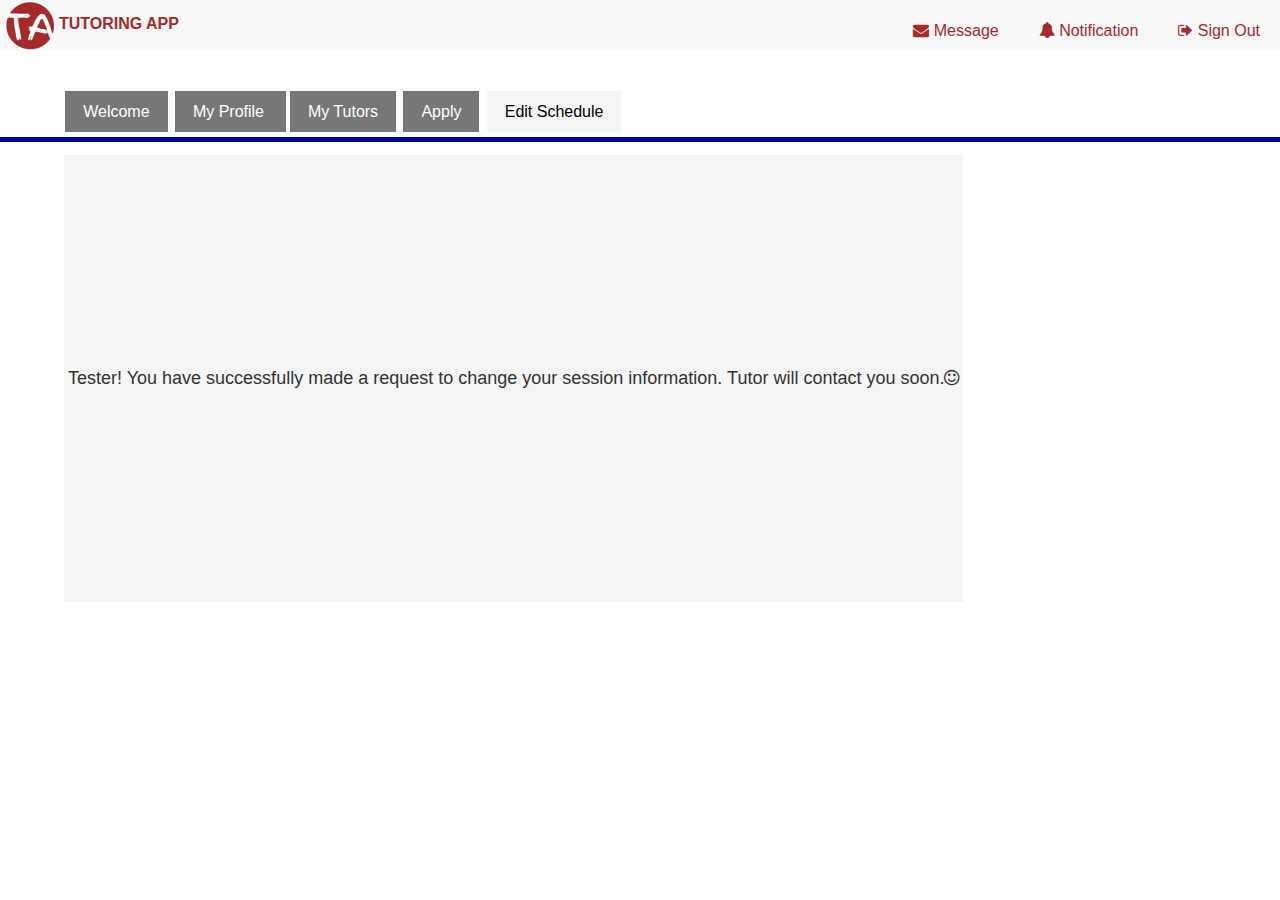
<file: User Research/Initial Prototype/informTutor.html>
<html>

<head>

<!-- Latest compiled and minified CSS -->
<link rel="stylesheet" href="https://maxcdn.bootstrapcdn.com/bootstrap/3.4.1/css/bootstrap.min.css">

<!-- jQuery library -->
<script src="https://ajax.googleapis.com/ajax/libs/jquery/3.4.1/jquery.min.js"></script>

<!-- Latest compiled JavaScript -->
<script src="https://maxcdn.bootstrapcdn.com/bootstrap/3.4.1/js/bootstrap.min.js"></script>

<link rel="stylesheet" href="https://cdnjs.cloudflare.com/ajax/libs/font-awesome/4.7.0/css/font-awesome.min.css">

<link rel="stylesheet" href="index.css">




</head>
<!-- #e1b382 -->
<body style="background:white;">

<div style="border-bottom: solid 5px darkblue;padding-bottom:1%;">

<div style="background:#F8F8F8;">
<a href="#" id="linkref" style="margin:5px;margin-right:0px;padding:0px;"><img src="images/log.png" width="50px" height="50px" /></a>
<a href="#" id="linkref" style="color:brown;margin:5px;margin-left:0px;font-size:16px;padding:0px;" ><b>TUTORING APP</b></a>
<a href="index.html" id="linkButton" style="color:brown;" > <i class="fa fa-sign-out" aria-hidden="true"></i> Sign Out </a>
<a href="sign_in.html" id="linkButton" style="color:brown;" > <i class="fa fa-bell" aria-hidden="true"></i> Notification </a>
<a href="sign_in.html" id="linkButton" style="color:brown;" > <i class="fa fa-envelope" aria-hidden="true"></i> Message </a>
</div>

<div style="margin-top:4%;">
<div class="nava" >

<a href="#tutors" id="linkref4"> Welcome</a>
<a href="#tutees" id="linkref4"> My Profile </a>
<a href="#tutoringCenter" id="linkref4"> My Tutors</a>
<a href="#courses" id="linkref4">Apply</a>
<a href="#courses" id="linkref4" style="background-color:#f5f5f5;color:black;">Edit Schedule</a>
</div>
</div>
</div>

<div class="main" style="margin-left:5%;width:auto;padding:4px;">

<h4 style="padding:200px 0 200px;">Tester! You have successfully made a request to change your session information.
  Tutor will contact you soon.<i class="fa fa-smile-o" aria-hidden="true" ></i></h4>
</div>
</body>
</html>
</file>
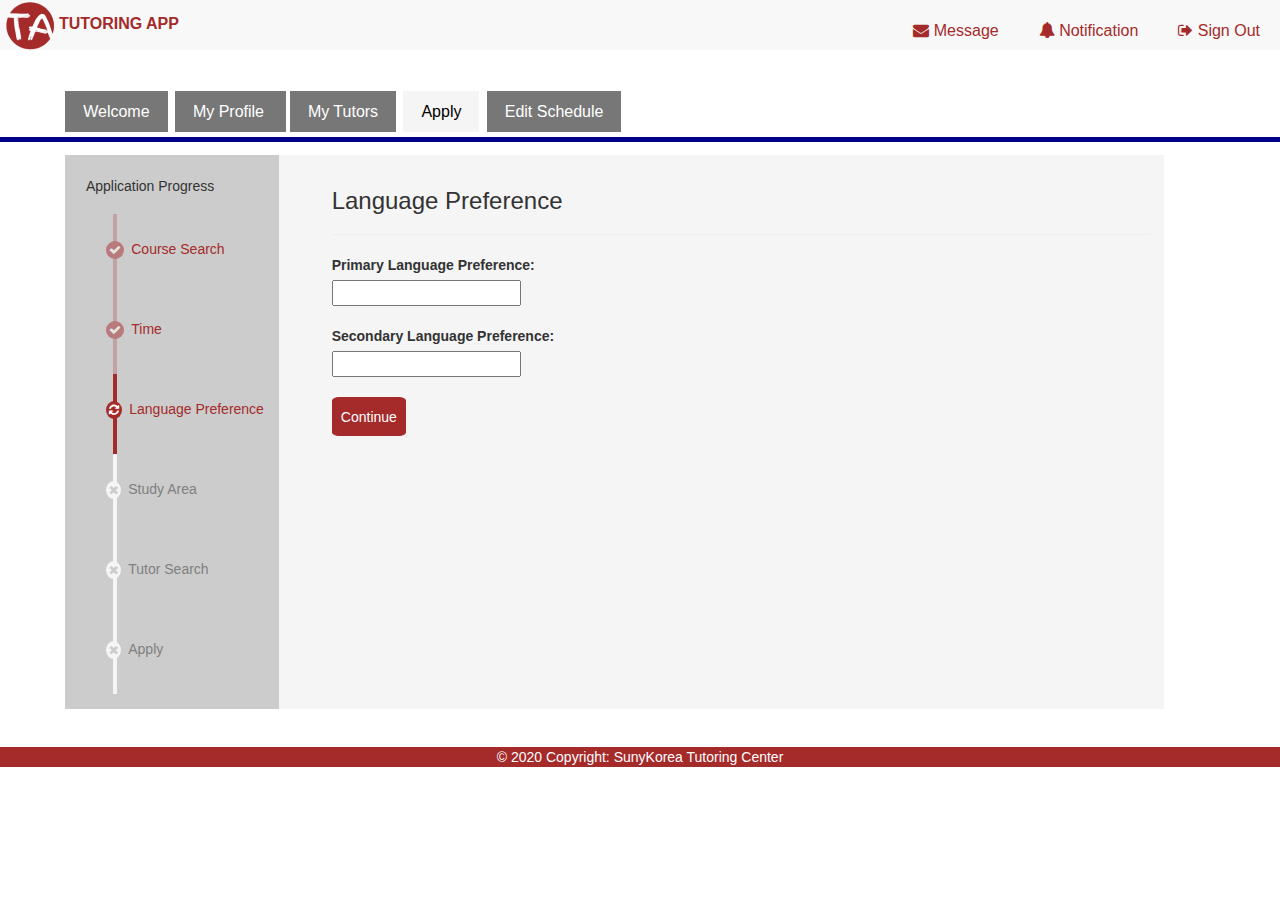
<file: User Research/Initial Prototype/language.html>
<html>

<head>

<!-- Latest compiled and minified CSS -->
<link rel="stylesheet" href="https://maxcdn.bootstrapcdn.com/bootstrap/3.4.1/css/bootstrap.min.css">

<!-- jQuery library -->
<script src="https://ajax.googleapis.com/ajax/libs/jquery/3.4.1/jquery.min.js"></script>

<!-- Latest compiled JavaScript -->
<script src="https://maxcdn.bootstrapcdn.com/bootstrap/3.4.1/js/bootstrap.min.js"></script>

<link rel="stylesheet" href="https://cdnjs.cloudflare.com/ajax/libs/font-awesome/4.7.0/css/font-awesome.min.css">

<link rel="stylesheet" href="index.css">

<style>

  ul li:nth-child(3) .fa{
    background-color:brown;
    color:white;

  }

  ul li:nth-child(3) .fa::after{
    background-color:brown;
  }

  ul li:nth-child(1) .fa,
  ul li:nth-child(2) .fa{
    background-color:brown;
    color:white;
    opacity:0.5;
  }

  ul li:nth-child(1) .fa::after,
  ul li:nth-child(2) .fa::after{
    background-color:brown;
    opacity:0.5;
  }
  </style>
</head>
<!-- #e1b382 -->
<body style="background:white;">

<div style="border-bottom: solid 5px darkblue;padding-bottom:1%;">

<div style="background:#F8F8F8;">
<a href="#" id="linkref" style="margin:5px;margin-right:0px;padding:0px;"><img src="images/log.png" width="50px" height="50px" /></a>
<a href="#" id="linkref" style="color:brown;margin:5px;margin-left:0px;font-size:16px;padding:0px;" ><b>TUTORING APP</b></a>
<a href="sign_in.html" id="linkButton" style="color:brown;" > <i class="fa fa-sign-out" aria-hidden="true"></i> Sign Out </a>
<a href="sign_in.html" id="linkButton" style="color:brown;" > <i class="fa fa-bell" aria-hidden="true"></i> Notification </a>
<a href="sign_in.html" id="linkButton" style="color:brown;" > <i class="fa fa-envelope" aria-hidden="true"></i> Message </a>
</div>

<div style="margin-top:4%;">
<div class="nava" >

<a href="#tutors" id="linkref4"> Welcome</a>
<a href="#tutees" id="linkref4"> My Profile </a>
<a href="#tutoringCenter" id="linkref4"> My Tutors</a>
<a href="#courses" id="linkref4" style="background-color:#f5f5f5;color:black;">Apply</a>
<a href="#courses" id="linkref4">Edit Schedule</a>
</div>

</div>
</div>

<div class="row">
<div class="pane">
  <h5 style="margin-left:20px;">Application Progress</h5>
  <ul>
  <li>
<i class="fa fa-check" aria-hidden="true"></i>
<a  href="course_search.html" id="linkref3" style="color:brown;">Course Search</a>
</li>

<li>
<i class="fa fa-check" aria-hidden="true"></i>
<a href="time.html" id="linkref3" style="color:brown;">Time</a>
</li>

<li>
<i class="fa fa-refresh" aria-hidden="true"></i>
<a href="language.html" id="linkref3" style="color:brown;">Language Preference</a>
</li>

<li>
<i class="fa fa-times" aria-hidden="true"></i>
<a onclick="display('4')" href="#courses" id="linkref3">Study Area</a>
</li>

<li>
<i class="fa fa-times" aria-hidden="true"></i>
<a onclick="display('5')" href="#courses" id="linkref3">Tutor Search</a>
</li>

<li>
<i class="fa fa-times" aria-hidden="true"></i>
<a onclick="display('6')" href="#courses" id="linkref3">Apply</a>
</li>
</ul>
</div>

<div class="main" id="main_id">
  <div id="3">
    <h3> Language Preference</h3>
    <hr>
    <div class="pages">
      <form>
        <label for="languages">Primary Language Preference: </label><br>
        <input type="text" list="lang" name="getlangs"  autocomplete="off">
        <datalist id="lang" >
          <option value="English">
            <option value="Spanish">
              <option value="French">
                <option value="Chinese">
                  <option value="Japanese">
                    <option value="Korean">
                      <option value="Italian">
                      </datalist>
                      <br><br>
                      <label for="languages">Secondary Language Preference: </label><br>
                      <input type="text" list="second_lang" name="second_getlangs"  autocomplete="off">
                      <datalist id="second_lang" >
                        <option value="English">
                          <option value="Spanish">
                            <option value="French">
                              <option value="Chinese">
                                <option value="Japanese">
                                  <option value="Korean">
                                    <option value="Italian">
                                    </datalist>
                                    <br><br>
                                    <input type="submit" value="Continue" class="btn" onclick="checkInput('3'); return false;">
                                    <div class="loader" id="loading_3" style="display:none;"></div>
                                  </form>
                                </div>
                              </div>

                            </div>
                            </div>
                              <script src="index.js"></script>
                              <!-- Footer -->
                              <footer class="page-footer font-small blue" style="background-color:brown;color:white;margin-top:2%;">
                              <div class="footer-copyright text-center py-3">© 2020 Copyright: SunyKorea Tutoring Center
                              </div>

                              </footer>
                            </body>
                            </html>
</file>
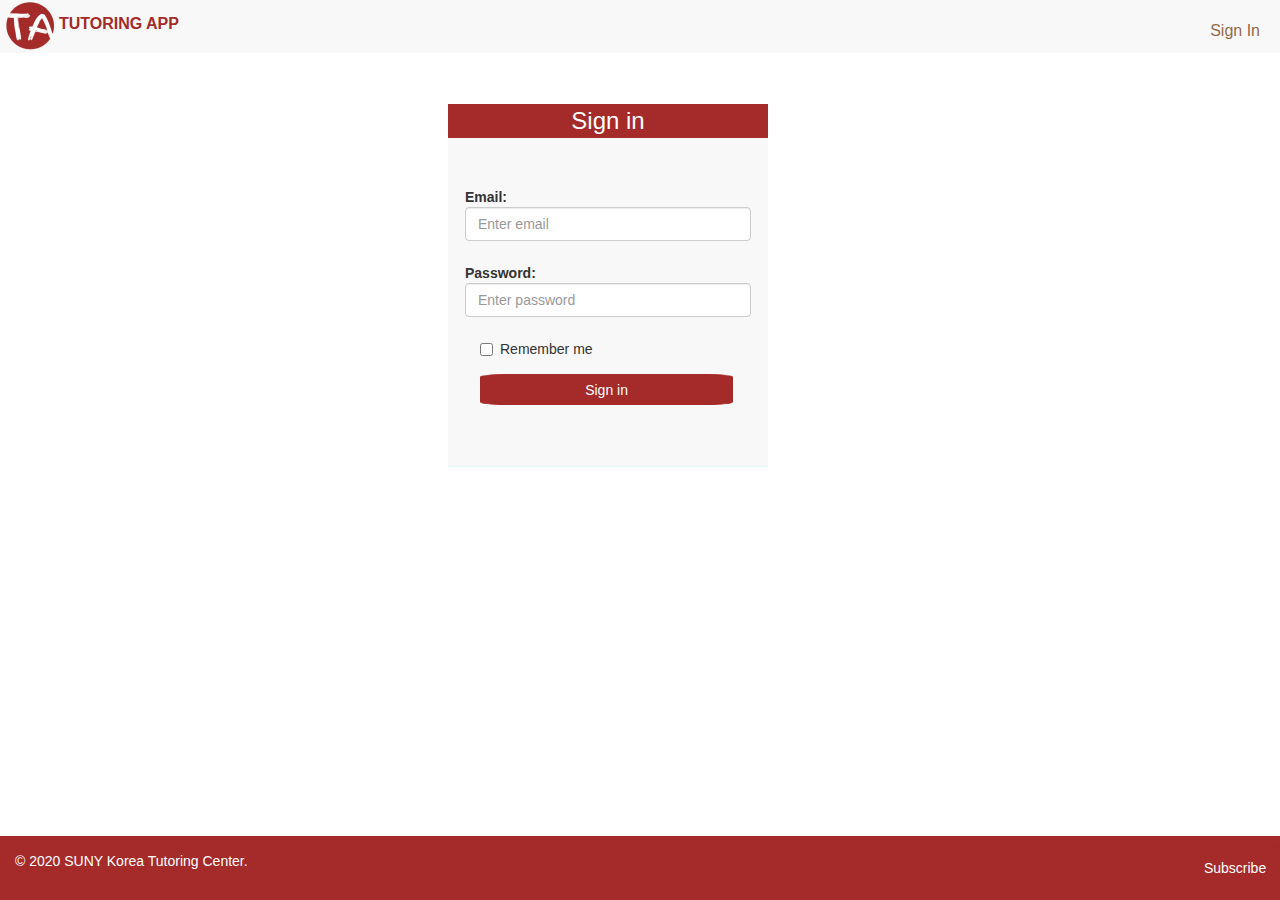
<file: User Research/Initial Prototype/sign_in.html>
<html>

<head>

  <!-- Latest compiled and minified CSS -->
  <link rel="stylesheet" href="https://maxcdn.bootstrapcdn.com/bootstrap/3.4.1/css/bootstrap.min.css">

  <!-- jQuery library -->
  <script src="https://ajax.googleapis.com/ajax/libs/jquery/3.4.1/jquery.min.js"></script>

  <!-- Latest compiled JavaScript -->
  <script src="https://maxcdn.bootstrapcdn.com/bootstrap/3.4.1/js/bootstrap.min.js"></script>

  <link rel="stylesheet" href="index.css">


</head>
<!-- #e1b382 -->
<body style="background:white;">
  <div style="background-color:#F8F8F8;padding-bottom:3px;">
   <a href="#" id="linkref" style="margin:5px;margin-right:0px;padding:0px;"><img src="images/log.png" width="50px" height="50px" /></a>
   <a href="#" id="linkref" style="color:brown;margin:5px;margin-left:0px;font-size:16px;padding:0px;" ><b>TUTORING APP</b></a>
   <a href="sign_in.html" id="linkButton" style="color:#936A4A;" > Sign In </a>
    </div>

          <div style="width:25%;margin: 4% 35%;background-color:#F8F8F8;border-bottom: solid 0.5px #e7F8F8;">
            <div style="background-color:brown;color:white;font-size:24px;text-align:center;"><p >Sign in </p></div>
            <form class="form-horizontal" style="padding:10%;">

              <div class="form-group">
    <label class="control-label" for="email">Email:</label>
    <div >
      <input type="email" class="form-control" id="email" placeholder="Enter email">
    </div>
  </div>
  <div class="form-group">
    <label class="control-label" for="pwd">Password:</label>
    <div>
      <input type="password" class="form-control" id="pwd" placeholder="Enter password">
    </div>
  </div>
  <div class="form-group">
    <div class="col-sm-offset-0 col-sm-10">
      <div class="checkbox">
        <label><input type="checkbox"> Remember me</label>
      </div>
    </div>
  </div>
  <div class="form-group">
    <div class="col-sm-offset-0 col-sm-10">
      <a type="submit" class="btn btn-success" href="Application.html" role="button" style="padding:2% 50%;">Sign in</a>
    </div>
  </div>

              </div>

  <!-- Footer -------------------------------- -->
  <nav class="navbar-wrapper navbar-default navbar-fixed-bottom" >
    <div class="container-fluid" style="background-color:brown;">
      <p class="navbar-text pull-left" style="color:white;">&copy; 2020 SUNY Korea Tutoring Center.</p>
      <a href="#" class="btn navbar-btn btn-danger pull-right">Subscribe</a>
    </div>
  </nav>



</body>
</html>
</file>
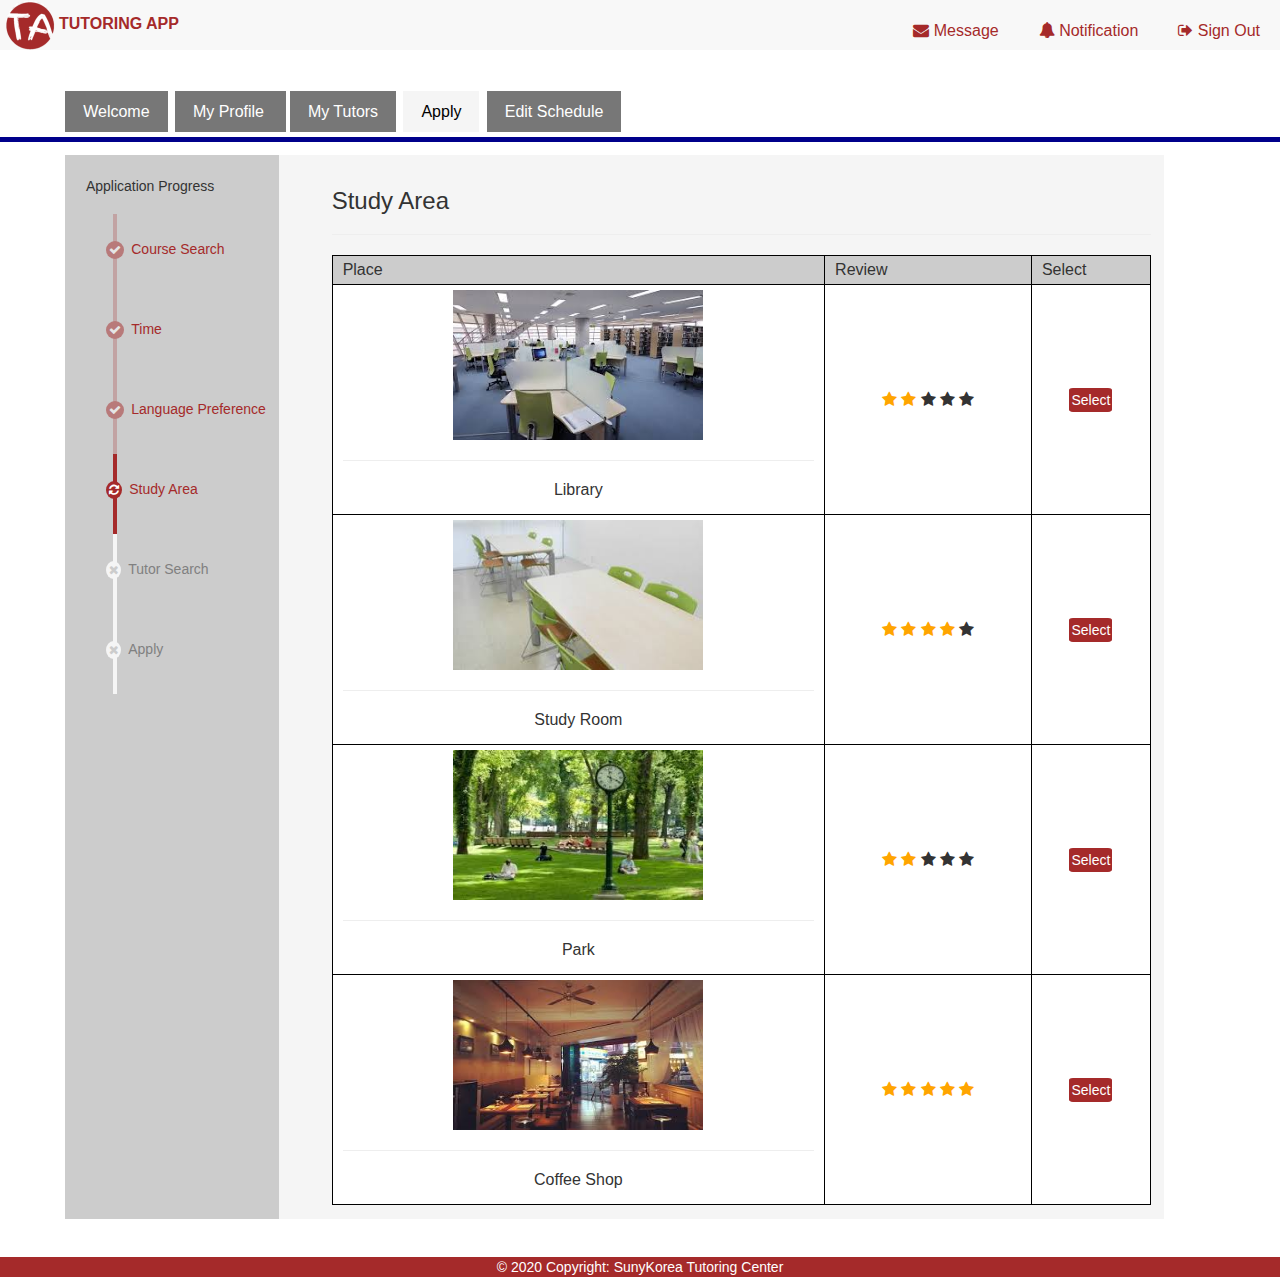
<file: User Research/Initial Prototype/study_area.html>
<html>

<head>

<!-- Latest compiled and minified CSS -->
<link rel="stylesheet" href="https://maxcdn.bootstrapcdn.com/bootstrap/3.4.1/css/bootstrap.min.css">

<!-- jQuery library -->
<script src="https://ajax.googleapis.com/ajax/libs/jquery/3.4.1/jquery.min.js"></script>

<!-- Latest compiled JavaScript -->
<script src="https://maxcdn.bootstrapcdn.com/bootstrap/3.4.1/js/bootstrap.min.js"></script>

<link rel="stylesheet" href="https://cdnjs.cloudflare.com/ajax/libs/font-awesome/4.7.0/css/font-awesome.min.css">

<link rel="stylesheet" href="index.css">


<style>

  ul li:nth-child(4) .fa{
    background-color:brown;
    color:white;

  }

  ul li:nth-child(4) .fa::after{
    background-color:brown;
  }

  ul li:nth-child(1) .fa,
  ul li:nth-child(2) .fa,
  ul li:nth-child(3) .fa{
    background-color:brown;
    color:white;
    opacity:0.5;
  }

  ul li:nth-child(1) .fa::after,
  ul li:nth-child(2) .fa::after,
  ul li:nth-child(3) .fa::after{
    background-color:brown;
    opacity:0.5;
  }
  </style>

</head>
<!-- #e1b382 -->
<body style="background:white;">

<div style="border-bottom: solid 5px darkblue;padding-bottom:1%;">

<div style="background:#F8F8F8;">
<a href="#" id="linkref" style="margin:5px;margin-right:0px;padding:0px;"><img src="images/log.png" width="50px" height="50px" /></a>
<a href="#" id="linkref" style="color:brown;margin:5px;margin-left:0px;font-size:16px;padding:0px;" ><b>TUTORING APP</b></a>
<a href="sign_in.html" id="linkButton" style="color:brown;" > <i class="fa fa-sign-out" aria-hidden="true"></i> Sign Out </a>
<a href="sign_in.html" id="linkButton" style="color:brown;" > <i class="fa fa-bell" aria-hidden="true"></i> Notification </a>
<a href="sign_in.html" id="linkButton" style="color:brown;" > <i class="fa fa-envelope" aria-hidden="true"></i> Message </a>
</div>

<div style="margin-top:4%;">
<div class="nava" >

<a href="#tutors" id="linkref4"> Welcome</a>
<a href="#tutees" id="linkref4"> My Profile </a>
<a href="#tutoringCenter" id="linkref4"> My Tutors</a>
<a href="#courses" id="linkref4" style="background-color:#f5f5f5;color:black;">Apply</a>
<a href="#courses" id="linkref4">Edit Schedule</a>
</div>

</div>
</div>

<div class="row">
<div class="pane">
<h5 style="margin-left:20px;">Application Progress</h5>
<ul>
<li>
<i class="fa fa-check" aria-hidden="true"></i>
<a href="course_search.html" id="linkref3" style="color:brown;">Course Search</a>
</li>

<li>
<i class="fa fa-check" aria-hidden="true"></i>
<a href="time.html" id="linkref3" style="color:brown;">Time</a>
</li>

<li>
<i class="fa fa-check" aria-hidden="true"></i>
<a href="language.html" id="linkref3" style="color:brown;">Language Preference</a>
</li>

<li>
<i class="fa fa-refresh" aria-hidden="true"></i>
<a href="study_area.html" id="linkref3" style="color:brown;">Study Area</a>
</li>

<li>
<i class="fa fa-times" aria-hidden="true"></i>
<a id="linkref3">Tutor Search</a>
</li>

<li>
<i class="fa fa-times" aria-hidden="true"></i>
<a id="linkref3">Apply</a>
</li>
</ul>
</div>

<div class="main" id="main_id">
<div id="4">
  <h3>Study Area</h3>
  <hr>
  <div class="pages">
    <table style="width:100%;margin-top:1%;margin-right:10%;background-color:white;">
      <tr>
        <th>Place</th>
        <th>Review</th>
        <th>Select</th>
      </tr>
      <tr>

        <td><img src="images/library.jpg" alt="Avatar" style="width:250px;height:150px;">
            <hr><p> Library </p></td>
        <td> <span class="fa fa-star checked"></span>
             <span class="fa fa-star checked"></span>
             <span class="fa fa-star "></span>
             <span class="fa fa-star"></span>
             <span class="fa fa-star"></span></td>
        <td><input type="submit" value="Select" class="btn" onclick="checkInput('4'); return false;"></td>
        </tr>
        <tr>

          <td><img src="images/studyroom.jpg" alt="Avatar" style="width:250px;height:150px;">
              <hr><p> Study Room </p></td>
              <td> <span class="fa fa-star checked"></span>
                   <span class="fa fa-star checked"></span>
                   <span class="fa fa-star checked"></span>
                   <span class="fa fa-star checked"></span>
                   <span class="fa fa-star"></span></td>
          <td><input type="submit" value="Select" class="btn" onclick="checkInput('4'); return false;"></td>
          </tr>
          <tr>
            <td><img src="images/park.jpg" alt="Avatar" style="width:250px;height:150px;">
             <hr><p> Park </p></td>
             <td> <span class="fa fa-star checked"></span>
                  <span class="fa fa-star checked"></span>
                  <span class="fa fa-star"></span>
                  <span class="fa fa-star"></span>
                  <span class="fa fa-star"></span></td>
            <td> <input type="submit" value="Select" class="btn" onclick="checkInput('4'); return false;"> </td>
            </tr>
            <tr>

              <td><img src="images/coffeeshops.jpg" alt="Avatar" style="width:250px;height:150px;">
              <hr><p>Coffee Shop</p></td>
              <td> <span class="fa fa-star checked"></span>
                   <span class="fa fa-star checked"></span>
                   <span class="fa fa-star checked"></span>
                   <span class="fa fa-star checked"></span>
                   <span class="fa fa-star checked"></span></td>
              <td> <input type="submit" value="Select" class="btn" onclick="checkInput('4'); return false;"></td>
              </tr>

            </table>
          </div>
        </div>

      </div>
</div>
        <script src="index.js"></script>
        <!-- Footer -->
        <footer class="page-footer font-small blue" style="background-color:brown;color:white;margin-top:2%;">
        <div class="footer-copyright text-center py-3">© 2020 Copyright: SunyKorea Tutoring Center
        </div>
        </footer>
      </body>
      </html>
</file>
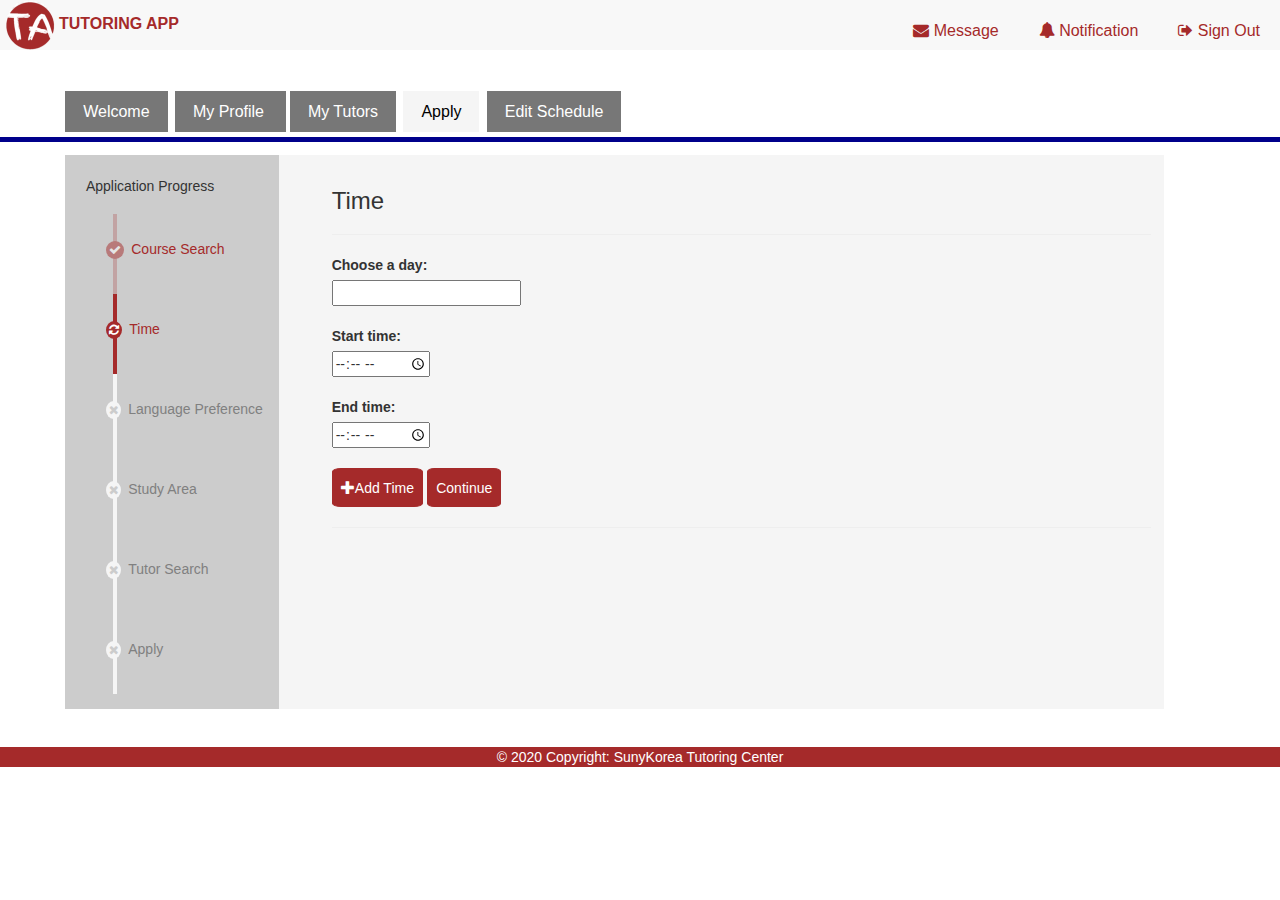
<file: User Research/Initial Prototype/time.html>
<html>

<head>

<!-- Latest compiled and minified CSS -->
<link rel="stylesheet" href="https://maxcdn.bootstrapcdn.com/bootstrap/3.4.1/css/bootstrap.min.css">

<!-- jQuery library -->
<script src="https://ajax.googleapis.com/ajax/libs/jquery/3.4.1/jquery.min.js"></script>

<!-- Latest compiled JavaScript -->
<script src="https://maxcdn.bootstrapcdn.com/bootstrap/3.4.1/js/bootstrap.min.js"></script>

<link rel="stylesheet" href="https://cdnjs.cloudflare.com/ajax/libs/font-awesome/4.7.0/css/font-awesome.min.css">

<link rel="stylesheet" href="index.css">

<style>

  ul li:nth-child(2) .fa{
    background-color:brown;
    color:white;

  }

  ul li:nth-child(2) .fa::after{
    background-color:brown;
  }

  ul li:nth-child(1) .fa{
    background-color:brown;
    color:white;
    opacity:0.5;
  }

  ul li:nth-child(1) .fa::after{
    background-color:brown;
    opacity:0.5;
  }


  </style>

</head>
<!-- #e1b382 -->
<body>

<div style="border-bottom: solid 5px darkblue;padding-bottom:1%;">

<div style="background:#F8F8F8;">
<a href="#" id="linkref" style="margin:5px;margin-right:0px;padding:0px;"><img src="images/log.png" width="50px" height="50px" /></a>
<a href="#" id="linkref" style="color:brown;margin:5px;margin-left:0px;font-size:16px;padding:0px;" ><b>TUTORING APP</b></a>
<a href="sign_in.html" id="linkButton" style="color:brown;" > <i class="fa fa-sign-out" aria-hidden="true"></i> Sign Out </a>
<a href="sign_in.html" id="linkButton" style="color:brown;" > <i class="fa fa-bell" aria-hidden="true"></i> Notification </a>
<a href="sign_in.html" id="linkButton" style="color:brown;" > <i class="fa fa-envelope" aria-hidden="true"></i> Message </a>
</div>

<div style="margin-top:4%;">
<div class="nava" >

<a href="#tutors" id="linkref4"> Welcome</a>
<a href="#tutees" id="linkref4"> My Profile </a>
<a href="#tutoringCenter" id="linkref4"> My Tutors</a>
<a href="#courses" id="linkref4" style="background-color:#f5f5f5;color:black;">Apply</a>
<a href="#courses" id="linkref4">Edit Schedule</a>
</div>

</div>
</div>

<div class="row">
<div class="pane">
<h5 style="margin-left:20px;">Application Progress</h5>
<ul>
<li>
<i class="fa fa-check" aria-hidden="true"></i>
<a href="course_search.html" style="color:brown;" id="linkref3">Course Search</a>
</li>

<li>
<i class="fa fa-refresh" aria-hidden="true"></i>
<a href="time.html" style="color:brown;" id="linkref3">Time</a>
</li>

<li>
<i class="fa fa-times" aria-hidden="true"></i>
<a id="linkref3">Language Preference</a>
</li>

<li>
<i class="fa fa-times" aria-hidden="true"></i>
<a id="linkref3">Study Area</a>
</li>

<li>
<i class="fa fa-times" aria-hidden="true"></i>
<a id="linkref3">Tutor Search</a>
</li>

<li>
<i class="fa fa-times" aria-hidden="true"></i>
<a id="linkref3">Apply</a>
</li>
</ul>
</div>

<div class="main" id="main_id">
<div id="2">
<h3> Time</h3>
<hr>
<div class="pages">
<form>
<div id="moreTime">
<label for="times">Choose a day:</label><br>
<input type="text" list="days" name="getdays"  autocomplete="off">
<datalist id="days" >
<option value="Monday">
<option value="Tuesday">
<option value="Wednesday">
<option value="Thursday">
  <option value="Friday">
    <option value="Saturday">
      <option value="Sunday">
      </datalist>
      <br>
      <br>
      <label for="start"> Start time:</label>
        <br>
        <input type="time" id="startTime" name="startTime"><br><br>
        <label for="end"> End time:</label>
          <br>
          <input type="time" id="endTime" name="endTime"><br><br>
          <button onclick="addTime(); return false;" id="addTimeButton"
          class="btn"> <span class="glyphicon glyphicon-plus"></span>Add Time </button>
          <input type="submit" value="Continue" id="continueButton" class="btn" onclick="checkInput('2'); return false;">
          <hr><div id="10"></div>
        </div>
        <div class="loader" id="loading_2" style="display:none;"></div>
        <div id="11" style="display:none;"></div>
      </form>
    </div>
  </div>

</div>
</div>

<script src="index.js"></script>
<!-- Footer -->
<footer class="page-footer font-small blue" style="background-color:brown;color:white;margin-top:2%;">
<div class="footer-copyright text-center py-3">© 2020 Copyright: SunyKorea Tutoring Center
</div>
</footer>
</body>
</html>
</file>
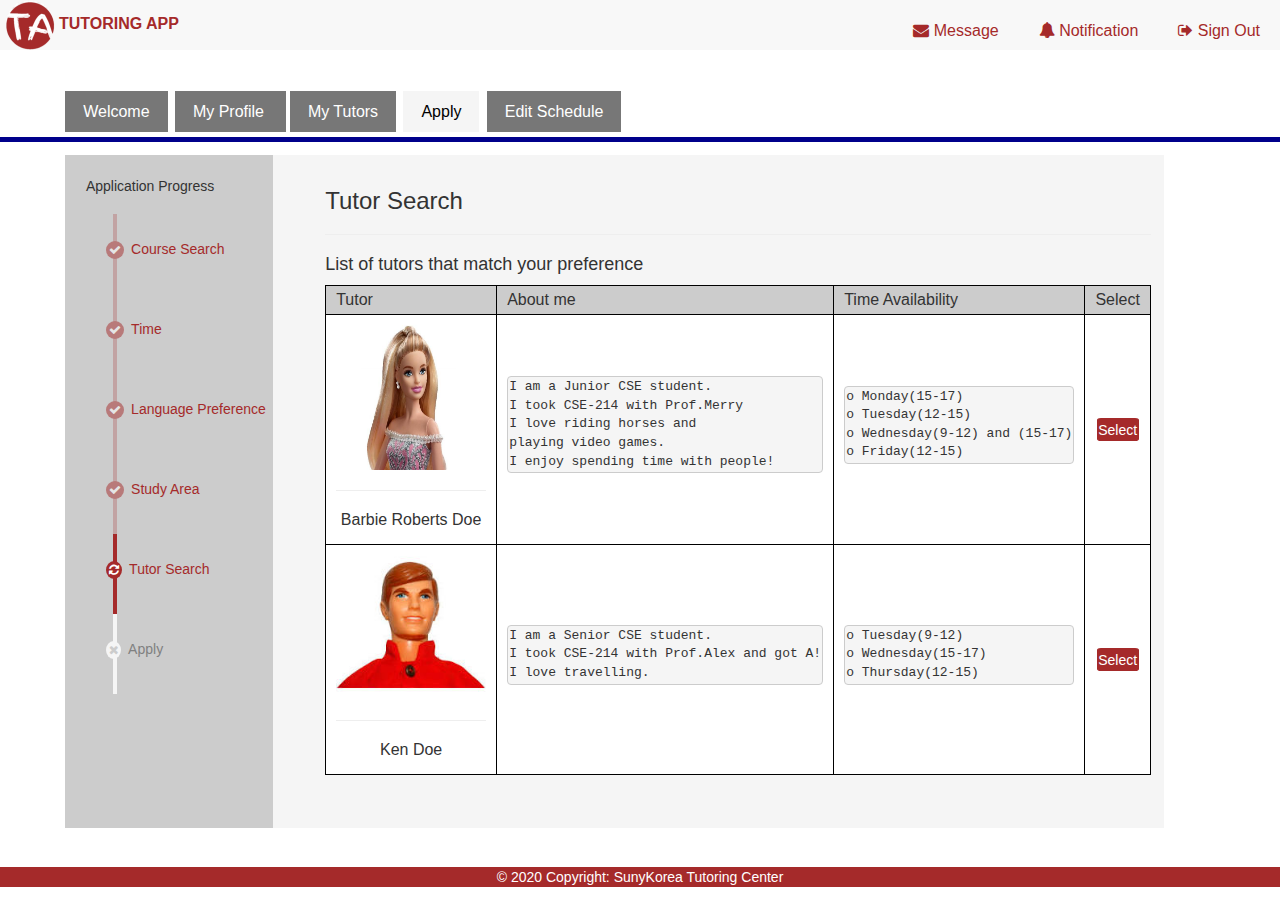
<file: User Research/Initial Prototype/tutor_search.html>
<html>

<head>

<!-- Latest compiled and minified CSS -->
<link rel="stylesheet" href="https://maxcdn.bootstrapcdn.com/bootstrap/3.4.1/css/bootstrap.min.css">

<!-- jQuery library -->
<script src="https://ajax.googleapis.com/ajax/libs/jquery/3.4.1/jquery.min.js"></script>

<!-- Latest compiled JavaScript -->
<script src="https://maxcdn.bootstrapcdn.com/bootstrap/3.4.1/js/bootstrap.min.js"></script>

<link rel="stylesheet" href="https://cdnjs.cloudflare.com/ajax/libs/font-awesome/4.7.0/css/font-awesome.min.css">

<link rel="stylesheet" href="index.css">

<style>

  ul li:nth-child(5) .fa{
    background-color:brown;
    color:white;

  }

  ul li:nth-child(5) .fa::after{
    background-color:brown;
  }

  ul li:nth-child(1) .fa,
  ul li:nth-child(2) .fa,
  ul li:nth-child(3) .fa,
  ul li:nth-child(4) .fa{
    background-color:brown;
    color:white;
    opacity:0.5;
  }

  ul li:nth-child(1) .fa::after,
  ul li:nth-child(2) .fa::after,
  ul li:nth-child(3) .fa::after,
  ul li:nth-child(4) .fa::after{
    background-color:brown;
    opacity:0.5;
  }
  </style>

</head>
<!-- #e1b382 -->
<body style="background:white;">

<div style="border-bottom: solid 5px darkblue;padding-bottom:1%;">

<div style="background:#F8F8F8;">
<a href="#" id="linkref" style="margin:5px;margin-right:0px;padding:0px;"><img src="images/log.png" width="50px" height="50px" /></a>
<a href="#" id="linkref" style="color:brown;margin:5px;margin-left:0px;font-size:16px;padding:0px;" ><b>TUTORING APP</b></a>


<a href="sign_in.html" id="linkButton" style="color:brown;" > <i class="fa fa-sign-out" aria-hidden="true"></i> Sign Out </a>
<a href="sign_in.html" id="linkButton" style="color:brown;" > <i class="fa fa-bell" aria-hidden="true"></i> Notification </a>
<a href="sign_in.html" id="linkButton" style="color:brown;" > <i class="fa fa-envelope" aria-hidden="true"></i> Message </a>

</div>

<div style="margin-top:4%;">
<div class="nava" >

<a href="#tutors" id="linkref4"> Welcome</a>
<a href="#tutees" id="linkref4"> My Profile </a>
<a href="#tutoringCenter" id="linkref4"> My Tutors</a>
<a href="#courses" id="linkref4" style="background-color:#f5f5f5;color:black;">Apply</a>
<a href="#courses" id="linkref4">Edit Schedule</a>
</div>

</div>
</div>

<div class="row">
<div class="pane">
<h5 style="margin-left:20px;">Application Progress</h5>
<ul>
<li>
<i class="fa fa-check" aria-hidden="true"></i>
<a href="course_search.html" id="linkref3" style="color:brown;">Course Search</a>
</li>

<li>
<i class="fa fa-check" aria-hidden="true"></i>
<a href="time.html" id="linkref3" style="color:brown;">Time</a>
</li>

<li>
<i class="fa fa-check" aria-hidden="true"></i>
<a href="language.html" id="linkref3" style="color:brown;">Language Preference</a>
</li>

<li>
<i class="fa fa-check" aria-hidden="true"></i>
<a href="study_area.html" id="linkref3" style="color:brown;">Study Area</a>
</li>

<li>
<i class="fa fa-refresh" aria-hidden="true"></i>
<a href="tutor_search.html" id="linkref3" style="color:brown;">Tutor Search</a>
</li>

<li>
<i class="fa fa-times" aria-hidden="true"></i>
<a onclick="display('6')" href="#courses" id="linkref3">Apply</a>
</li>
</ul>
</div>

<div class="main" id="main_id">
<div id="5">
  <h3>Tutor Search</h3>
  <hr>
  <div class="pages">
    <h4> List of tutors that match your preference </h4>
    <table style="width:100%;margin-top:1%;background-color:white;">
      <tr>
        <th>Tutor</th>
        <th>About me</th>
        <th>Time Availability</th>
        <th>Select</th>
      </tr>
      <tr>

        <td><img src="images/barbie.jpg" alt="Avatar" style="width:150px;height:150px;">
            <hr>
            <p>Barbie Roberts Doe</p></td>
            <td><pre style="padding:1px;text-align:left;">
I am a Junior CSE student.
I took CSE-214 with Prof.Merry
I love riding horses and
playing video games.
I enjoy spending time with people!</pre>
     </td>
     <td><pre style="padding:1px;text-align:left;">
o Monday(15-17)
o Tuesday(12-15)
o Wednesday(9-12) and (15-17)
o Friday(12-15)</pre>
        </td>
        <td><input type="submit" value="Select" class="btn" onclick="checkInput('5'); return false;"></td>
        </tr>
        <tr>
          <td><img src="images/ken.jpg" alt="Avatar" style="width:150px;height:150px;">
              <hr>
              <p>Ken Doe</p></td>
  <td><pre style="padding:1px;text-align:left;">
I am a Senior CSE student.
I took CSE-214 with Prof.Alex and got A!
I love travelling.</pre>
       </td>
       <td><pre style="padding:1px;text-align:left;">
o Tuesday(9-12)
o Wednesday(15-17)
o Thursday(12-15)</pre>
          </td>
          <td><input type="submit" value="Select" class="btn" onclick="checkInput('5'); return false;"></td>
          </tr>
        </table>
        <br>
        <br>
        <div class="loader" id="loading_5" style="display:none;"></div>
      </div>
    </div>

  </div>
</div>
    <script src="index.js"></script>
    <!-- Footer -->
    <footer class="page-footer font-small blue" style="background-color:brown;color:white;margin-top:2%;">
    <div class="footer-copyright text-center py-3">© 2020 Copyright: SunyKorea Tutoring Center
    </div>
    </footer>
  </body>
  </html>
</file>
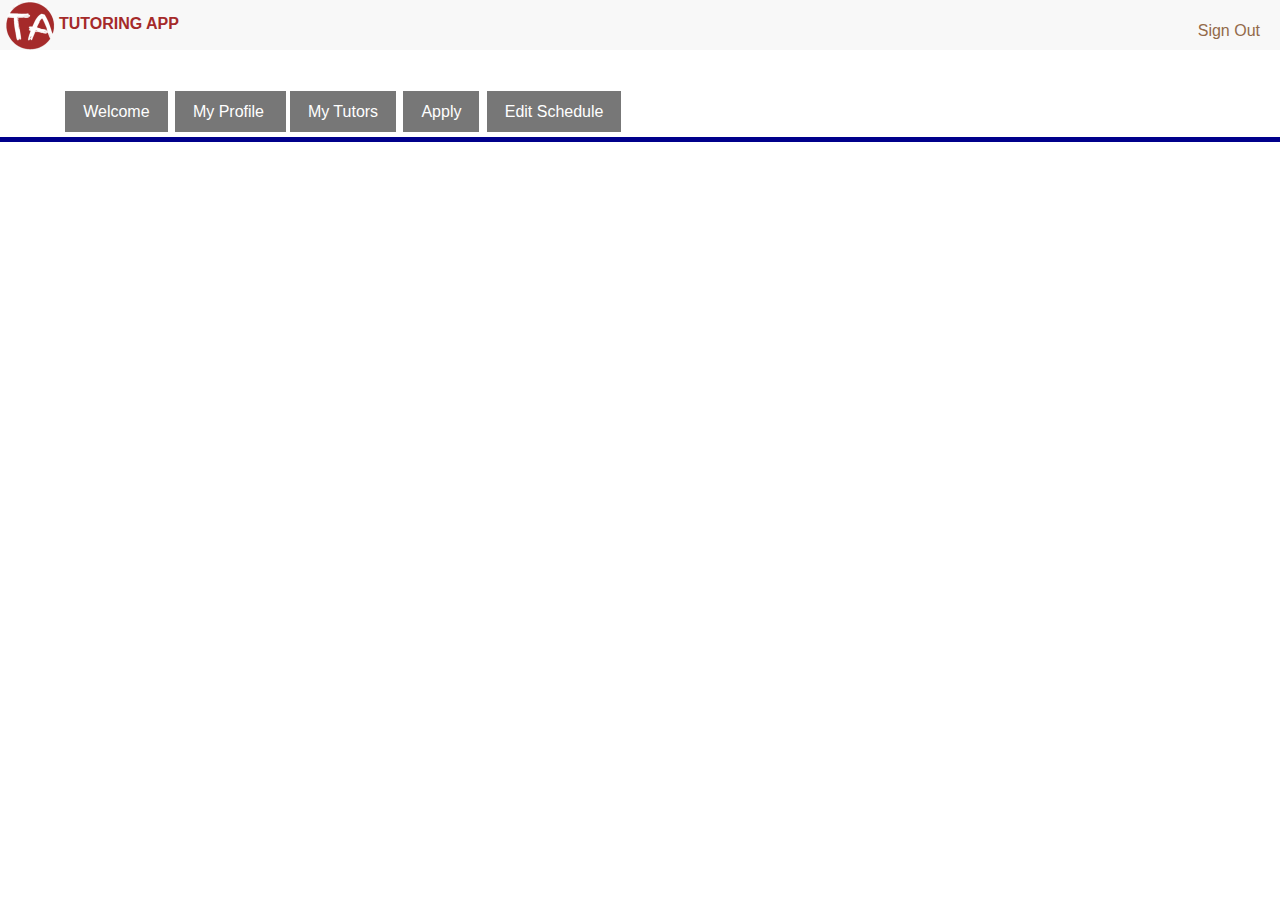
<file: User Research/Initial Prototype/welcome.html>
<html>

<head>

<!-- Latest compiled and minified CSS -->
<link rel="stylesheet" href="https://maxcdn.bootstrapcdn.com/bootstrap/3.4.1/css/bootstrap.min.css">

<!-- jQuery library -->
<script src="https://ajax.googleapis.com/ajax/libs/jquery/3.4.1/jquery.min.js"></script>

<!-- Latest compiled JavaScript -->
<script src="https://maxcdn.bootstrapcdn.com/bootstrap/3.4.1/js/bootstrap.min.js"></script>

<link rel="stylesheet" href="https://cdnjs.cloudflare.com/ajax/libs/font-awesome/4.7.0/css/font-awesome.min.css">

<link rel="stylesheet" href="index.css">


</head>
<!-- #e1b382 -->
<body style="background:white;">

<div style="border-bottom: solid 5px darkblue;padding-bottom:1%;">

<div style="background:#F8F8F8;">
<a href="#" id="linkref" style="margin:5px;margin-right:0px;padding:0px;"><img src="images/log.png" width="50px" height="50px" /></a>
<a href="#" id="linkref" style="color:brown;margin:5px;margin-left:0px;font-size:16px;padding:0px;" ><b>TUTORING APP</b></a>
<a href="sign_in.html" id="linkButton" style="color:#936A4A;" > Sign Out </a>
</div>

<div style="margin-top:4%;">
<div class="nava" >

<a href="#tutors" id="linkref4"> Welcome</a>
<a href="#tutees" id="linkref4"> My Profile </a>
<a href="#tutoringCenter" id="linkref4"> My Tutors</a>
<a href="#courses" id="linkref4">Apply</a>
<a href="#courses" id="linkref4">Edit Schedule</a>
</div>

</div>
</div>
</body>
</html>
</file>
<file: User Research/Initial Prototype/index.css>
body{
  /* background-color: #4BB543; */
  background-color: white;
  position: relative;

}
.nav{
  margin-top: 1px;
  padding: 12px;
  text-align:center;
  background-color:brown;

}
.nava{
  margin-top: 1%;
  margin-left:5%;


}
.pane{
  float:left;
  background-color:#CCCCCC;
  padding:1% 0 1%;
  font-size:14px;
  width:17%;
  border: solid 1px #CCCCCC;
  z-index: 0;
  margin: 1%;
  margin-left:6.1%;
  margin-right:0%;
}
p{
 text-align:center;
}
.main{
   float:left;
   padding:1%;
   padding-left:4%;
   margin: 1%;
   margin-left:0%;
   margin-right:10%;
   background-color:#f5f5f5;
   width:70%;

}

table {
  border-collapse: collapse;
}

table th{
    font-weight: bold;
    text-align: left;
    border-bottom: 1px solid black;
}
table tr{
  border-bottom: 1px solid #cccccc;
}



.dropbtn {
  background-color:transparent;
  color: white;
  padding: 16px;
  font-size: 16px;
  border: none;
}

/* The container <div> - needed to position the dropdown content */
.dropdown {
  position: relative;
  display: inline-block;
}

/* Dropdown Content (Hidden by Default) */
.dropdown-content {
  display: none;
  position: absolute;
  background-color: #f1f1f1;
  min-width: 160px;
  box-shadow: 0px 8px 16px 0px rgba(0,0,0,0.2);
  z-index: 1;
  margin-top:50px;
}

/* Links inside the dropdown */
.dropdown-content a {
  color: black;
  padding: 12px 16px;
  text-decoration: none;
  display: block;
}

/* Change color of dropdown links on hover */
/* .dropdown-content a:hover {background-color: #ddd;} */

/* Show the dropdown menu on hover */
.dropdown:hover .dropdown-content {display: block;}

/* Change the background color of the dropdown button when the dropdown content is shown */
/* .dropdown:hover .dropbtn {background-color: #3e8e41;} */




.row{
  display: flex;

}
.checked {
  color: orange;
}




.container-fluid{
 width:100%;
 padding-left: 0;
 padding-right: 0;

}

#navigation{
 width:100%;
 background-color: transparent;
 border-color:black;
 color:black;
 padding-left: 4px;
 top:0;
 left:0;
 position:absolute;

}
/* #936A4A */

.affix {
    top: 0;
    width: 100%;
    z-index: 9999 !important;
  }

  .affix + .container-fluid {
    padding-top: 70px;
  }


#navigation a:hover{
  border-bottom: solid 2px #936A4A;

}

.nav a:hover{

      background-color: #ba9374;
}



#linkref{
  color:white;
  text-decoration:none;
  font-size:16px;
  padding-left:15px;
  text-align:center;

}

#linkref4{
  color:white;
  text-decoration:none;
  font-size:16px;
  padding: 12 18;
  margin-left:0.1%;
  margin-right:0.1%;
  text-align:center;
  border-right: solid 1px white;
  background-color:#777;
  /*border-radius: 5px 5px 0  0; */
}
#linkref2{
  color:white;
  text-decoration:none;
  font-size:16px;
  padding: 12 18;
  margin-left:0.1%;
  margin-right:0.1%;
  text-align:center;
  border-right: solid 1px white;
  background-color:brown;
  /*border-radius: 5px 5px 0  0; */
}

#linkref3{

  text-decoration:none;
  font-size:14px;
  padding:2%;
  color:gray;
}

.btn {
  color:white;
  background-color:brown;
  padding:1%;
  border-color:brown;
  border-radius: 10%;
}

.btn:hover{
  color:white;
  background-color:brown;
  border-color:brown;
}







#linkButton{
  color:white;
  text-decoration:none;
  font-size:16px;
  padding:20px;
  text-align:center;
  float:right;
}

ul li{
  display:block;
  height:80px;
  line-height: 90px;
  position: relative;

}

ul li .fa{
  background-color:#f5f5f5;
  color:#ccc;
  border-radius:50%;
  padding:3px;
  font-size: 12px;
}

ul li .fa::after{
  content:'';
  background-color:#f5f5f5;
  height:80px;
  display:block;
  position:absolute;
  width:4px;
  left:7px;
  top:10px;
  z-index:-1;
}

/* input:focus{
  background-color:lightblue;
} */


ul.nav-pills {
    top: 20px;
    position: fixed;
  }
  div.col-sm-12 div {
    height: 200px;
    font-size: 18px;
  }
  #tutors,#tutees,#tutoringCenter,#study_areas,#courses {color: black; background-color: #F8F8F8;}

  @media screen and (max-width: 810px) {
    #tutors, #tutees, #tutoringCenter, #study_areas, #courses  {
      margin-left: 150px;
    }
}

table, th, td {
  border: 1px solid black;
  padding:5px;
  padding-left:10px;padding-right:10px;
  text-align: center;
  border-collapse: collapse;
}



/* table tr:nth-child(7) {
  background-color:yellow;
} */
#time_table tr{
  background-image:url('images/gray.png');
  background-repeat:space;
}

table{
    border: solid 1px #f5f5f5;

}
#time_table{
  background-color: white;
  padding:5px;
  border: solid 1px #f5f5f5;
  float:left;
  margin-right: 10px;
}

table th{
  background-color: #CCCCCC;
  font-weight: normal;

}
#time_table th{
  background-color: white;
  font-weight: normal;
}

#time_table td{
  width:100px;
  height:50px;
}

#indicator{
  float:left;
  margin:20% 3% ;
  display:none;
}


.loader {
  margin: 10px 200px;
  font-size: 20px;
  width: 1em;
  height: 1em;
  border-radius: 50%;
  position: relative;
  text-indent: -9999em;
  -webkit-animation: load5 1.1s infinite ease;
  animation: load5 1.1s infinite ease;
  -webkit-transform: translateZ(0);
  -ms-transform: translateZ(0);
  transform: translateZ(0);
}
@-webkit-keyframes load5 {
  0%,
  100% {
    box-shadow: 0em -2.6em 0em 0em #ffffff, 1.8em -1.8em 0 0em rgba(255, 255, 255, 0.2), 2.5em 0em 0 0em rgba(255, 255, 255, 0.2), 1.75em 1.75em 0 0em rgba(255, 255, 255, 0.2), 0em 2.5em 0 0em rgba(255, 255, 255, 0.2), -1.8em 1.8em 0 0em rgba(255, 255, 255, 0.2), -2.6em 0em 0 0em rgba(255, 255, 255, 0.5), -1.8em -1.8em 0 0em rgba(255, 255, 255, 0.7);
  }
  12.5% {
    box-shadow: 0em -2.6em 0em 0em rgba(255, 255, 255, 0.7), 1.8em -1.8em 0 0em #ffffff, 2.5em 0em 0 0em rgba(255, 255, 255, 0.2), 1.75em 1.75em 0 0em rgba(255, 255, 255, 0.2), 0em 2.5em 0 0em rgba(255, 255, 255, 0.2), -1.8em 1.8em 0 0em rgba(255, 255, 255, 0.2), -2.6em 0em 0 0em rgba(255, 255, 255, 0.2), -1.8em -1.8em 0 0em rgba(255, 255, 255, 0.5);
  }
  25% {
    box-shadow: 0em -2.6em 0em 0em rgba(255, 255, 255, 0.5), 1.8em -1.8em 0 0em rgba(255, 255, 255, 0.7), 2.5em 0em 0 0em #ffffff, 1.75em 1.75em 0 0em rgba(255, 255, 255, 0.2), 0em 2.5em 0 0em rgba(255, 255, 255, 0.2), -1.8em 1.8em 0 0em rgba(255, 255, 255, 0.2), -2.6em 0em 0 0em rgba(255, 255, 255, 0.2), -1.8em -1.8em 0 0em rgba(255, 255, 255, 0.2);
  }
  37.5% {
    box-shadow: 0em -2.6em 0em 0em rgba(255, 255, 255, 0.2), 1.8em -1.8em 0 0em rgba(255, 255, 255, 0.5), 2.5em 0em 0 0em rgba(255, 255, 255, 0.7), 1.75em 1.75em 0 0em #ffffff, 0em 2.5em 0 0em rgba(255, 255, 255, 0.2), -1.8em 1.8em 0 0em rgba(255, 255, 255, 0.2), -2.6em 0em 0 0em rgba(255, 255, 255, 0.2), -1.8em -1.8em 0 0em rgba(255, 255, 255, 0.2);
  }
  50% {
    box-shadow: 0em -2.6em 0em 0em rgba(255, 255, 255, 0.2), 1.8em -1.8em 0 0em rgba(255, 255, 255, 0.2), 2.5em 0em 0 0em rgba(255, 255, 255, 0.5), 1.75em 1.75em 0 0em rgba(255, 255, 255, 0.7), 0em 2.5em 0 0em #ffffff, -1.8em 1.8em 0 0em rgba(255, 255, 255, 0.2), -2.6em 0em 0 0em rgba(255, 255, 255, 0.2), -1.8em -1.8em 0 0em rgba(255, 255, 255, 0.2);
  }
  62.5% {
    box-shadow: 0em -2.6em 0em 0em rgba(255, 255, 255, 0.2), 1.8em -1.8em 0 0em rgba(255, 255, 255, 0.2), 2.5em 0em 0 0em rgba(255, 255, 255, 0.2), 1.75em 1.75em 0 0em rgba(255, 255, 255, 0.5), 0em 2.5em 0 0em rgba(255, 255, 255, 0.7), -1.8em 1.8em 0 0em #ffffff, -2.6em 0em 0 0em rgba(255, 255, 255, 0.2), -1.8em -1.8em 0 0em rgba(255, 255, 255, 0.2);
  }
  75% {
    box-shadow: 0em -2.6em 0em 0em rgba(255, 255, 255, 0.2), 1.8em -1.8em 0 0em rgba(255, 255, 255, 0.2), 2.5em 0em 0 0em rgba(255, 255, 255, 0.2), 1.75em 1.75em 0 0em rgba(255, 255, 255, 0.2), 0em 2.5em 0 0em rgba(255, 255, 255, 0.5), -1.8em 1.8em 0 0em rgba(255, 255, 255, 0.7), -2.6em 0em 0 0em #ffffff, -1.8em -1.8em 0 0em rgba(255, 255, 255, 0.2);
  }
  87.5% {
    box-shadow: 0em -2.6em 0em 0em rgba(255, 255, 255, 0.2), 1.8em -1.8em 0 0em rgba(255, 255, 255, 0.2), 2.5em 0em 0 0em rgba(255, 255, 255, 0.2), 1.75em 1.75em 0 0em rgba(255, 255, 255, 0.2), 0em 2.5em 0 0em rgba(255, 255, 255, 0.2), -1.8em 1.8em 0 0em rgba(255, 255, 255, 0.5), -2.6em 0em 0 0em rgba(255, 255, 255, 0.7), -1.8em -1.8em 0 0em #ffffff;
  }
}
@keyframes load5 {
  0%,
  100% {
    box-shadow: 0em -2.6em 0em 0em #ffffff, 1.8em -1.8em 0 0em rgba(255, 255, 255, 0.2), 2.5em 0em 0 0em rgba(255, 255, 255, 0.2), 1.75em 1.75em 0 0em rgba(255, 255, 255, 0.2), 0em 2.5em 0 0em rgba(255, 255, 255, 0.2), -1.8em 1.8em 0 0em rgba(255, 255, 255, 0.2), -2.6em 0em 0 0em rgba(255, 255, 255, 0.5), -1.8em -1.8em 0 0em rgba(255, 255, 255, 0.7);
  }
  12.5% {
    box-shadow: 0em -2.6em 0em 0em rgba(255, 255, 255, 0.7), 1.8em -1.8em 0 0em #ffffff, 2.5em 0em 0 0em rgba(255, 255, 255, 0.2), 1.75em 1.75em 0 0em rgba(255, 255, 255, 0.2), 0em 2.5em 0 0em rgba(255, 255, 255, 0.2), -1.8em 1.8em 0 0em rgba(255, 255, 255, 0.2), -2.6em 0em 0 0em rgba(255, 255, 255, 0.2), -1.8em -1.8em 0 0em rgba(255, 255, 255, 0.5);
  }
  25% {
    box-shadow: 0em -2.6em 0em 0em rgba(255, 255, 255, 0.5), 1.8em -1.8em 0 0em rgba(255, 255, 255, 0.7), 2.5em 0em 0 0em #ffffff, 1.75em 1.75em 0 0em rgba(255, 255, 255, 0.2), 0em 2.5em 0 0em rgba(255, 255, 255, 0.2), -1.8em 1.8em 0 0em rgba(255, 255, 255, 0.2), -2.6em 0em 0 0em rgba(255, 255, 255, 0.2), -1.8em -1.8em 0 0em rgba(255, 255, 255, 0.2);
  }
  37.5% {
    box-shadow: 0em -2.6em 0em 0em rgba(255, 255, 255, 0.2), 1.8em -1.8em 0 0em rgba(255, 255, 255, 0.5), 2.5em 0em 0 0em rgba(255, 255, 255, 0.7), 1.75em 1.75em 0 0em #ffffff, 0em 2.5em 0 0em rgba(255, 255, 255, 0.2), -1.8em 1.8em 0 0em rgba(255, 255, 255, 0.2), -2.6em 0em 0 0em rgba(255, 255, 255, 0.2), -1.8em -1.8em 0 0em rgba(255, 255, 255, 0.2);
  }
  50% {
    box-shadow: 0em -2.6em 0em 0em rgba(255, 255, 255, 0.2), 1.8em -1.8em 0 0em rgba(255, 255, 255, 0.2), 2.5em 0em 0 0em rgba(255, 255, 255, 0.5), 1.75em 1.75em 0 0em rgba(255, 255, 255, 0.7), 0em 2.5em 0 0em #ffffff, -1.8em 1.8em 0 0em rgba(255, 255, 255, 0.2), -2.6em 0em 0 0em rgba(255, 255, 255, 0.2), -1.8em -1.8em 0 0em rgba(255, 255, 255, 0.2);
  }
  62.5% {
    box-shadow: 0em -2.6em 0em 0em rgba(255, 255, 255, 0.2), 1.8em -1.8em 0 0em rgba(255, 255, 255, 0.2), 2.5em 0em 0 0em rgba(255, 255, 255, 0.2), 1.75em 1.75em 0 0em rgba(255, 255, 255, 0.5), 0em 2.5em 0 0em rgba(255, 255, 255, 0.7), -1.8em 1.8em 0 0em #ffffff, -2.6em 0em 0 0em rgba(255, 255, 255, 0.2), -1.8em -1.8em 0 0em rgba(255, 255, 255, 0.2);
  }
  75% {
    box-shadow: 0em -2.6em 0em 0em rgba(255, 255, 255, 0.2), 1.8em -1.8em 0 0em rgba(255, 255, 255, 0.2), 2.5em 0em 0 0em rgba(255, 255, 255, 0.2), 1.75em 1.75em 0 0em rgba(255, 255, 255, 0.2), 0em 2.5em 0 0em rgba(255, 255, 255, 0.5), -1.8em 1.8em 0 0em rgba(255, 255, 255, 0.7), -2.6em 0em 0 0em #ffffff, -1.8em -1.8em 0 0em rgba(255, 255, 255, 0.2);
  }
  87.5% {
    box-shadow: 0em -2.6em 0em 0em rgba(255, 255, 255, 0.2), 1.8em -1.8em 0 0em rgba(255, 255, 255, 0.2), 2.5em 0em 0 0em rgba(255, 255, 255, 0.2), 1.75em 1.75em 0 0em rgba(255, 255, 255, 0.2), 0em 2.5em 0 0em rgba(255, 255, 255, 0.2), -1.8em 1.8em 0 0em rgba(255, 255, 255, 0.5), -2.6em 0em 0 0em rgba(255, 255, 255, 0.7), -1.8em -1.8em 0 0em #ffffff;
  }
}
</file>
